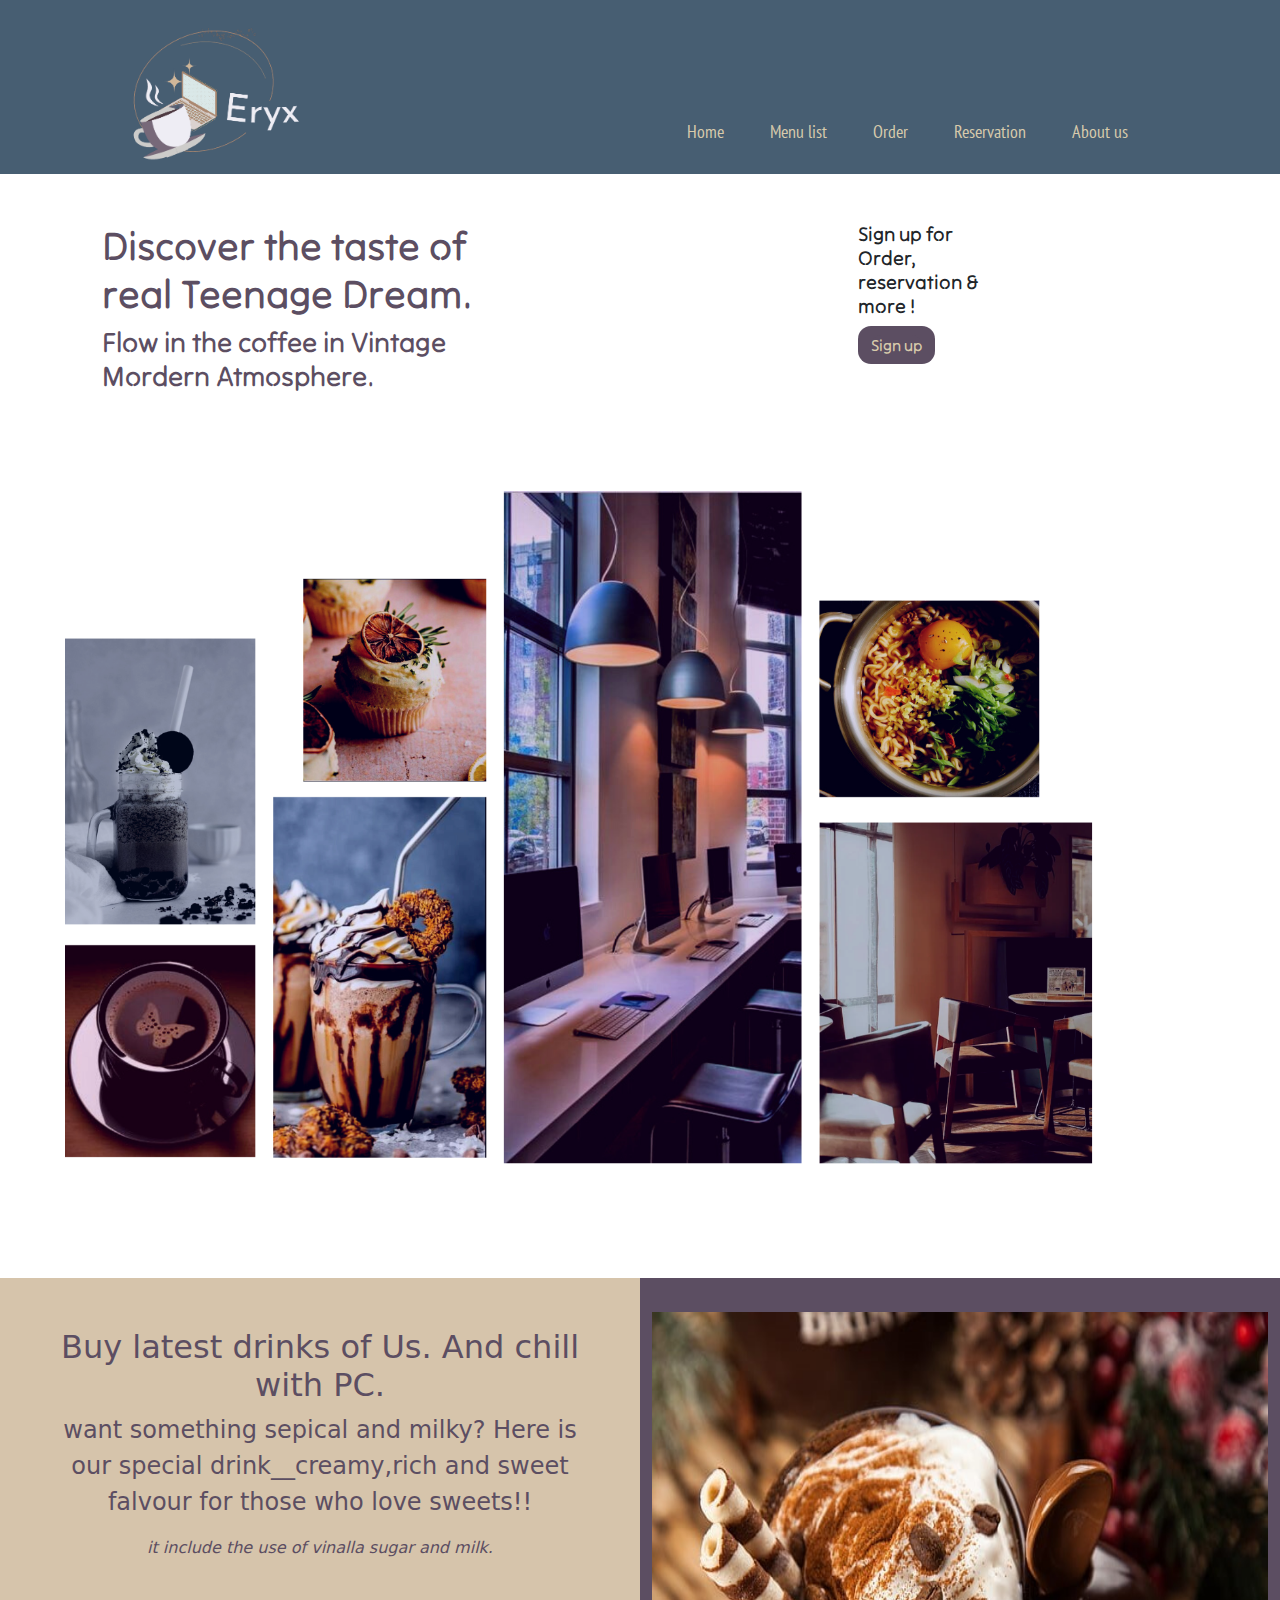
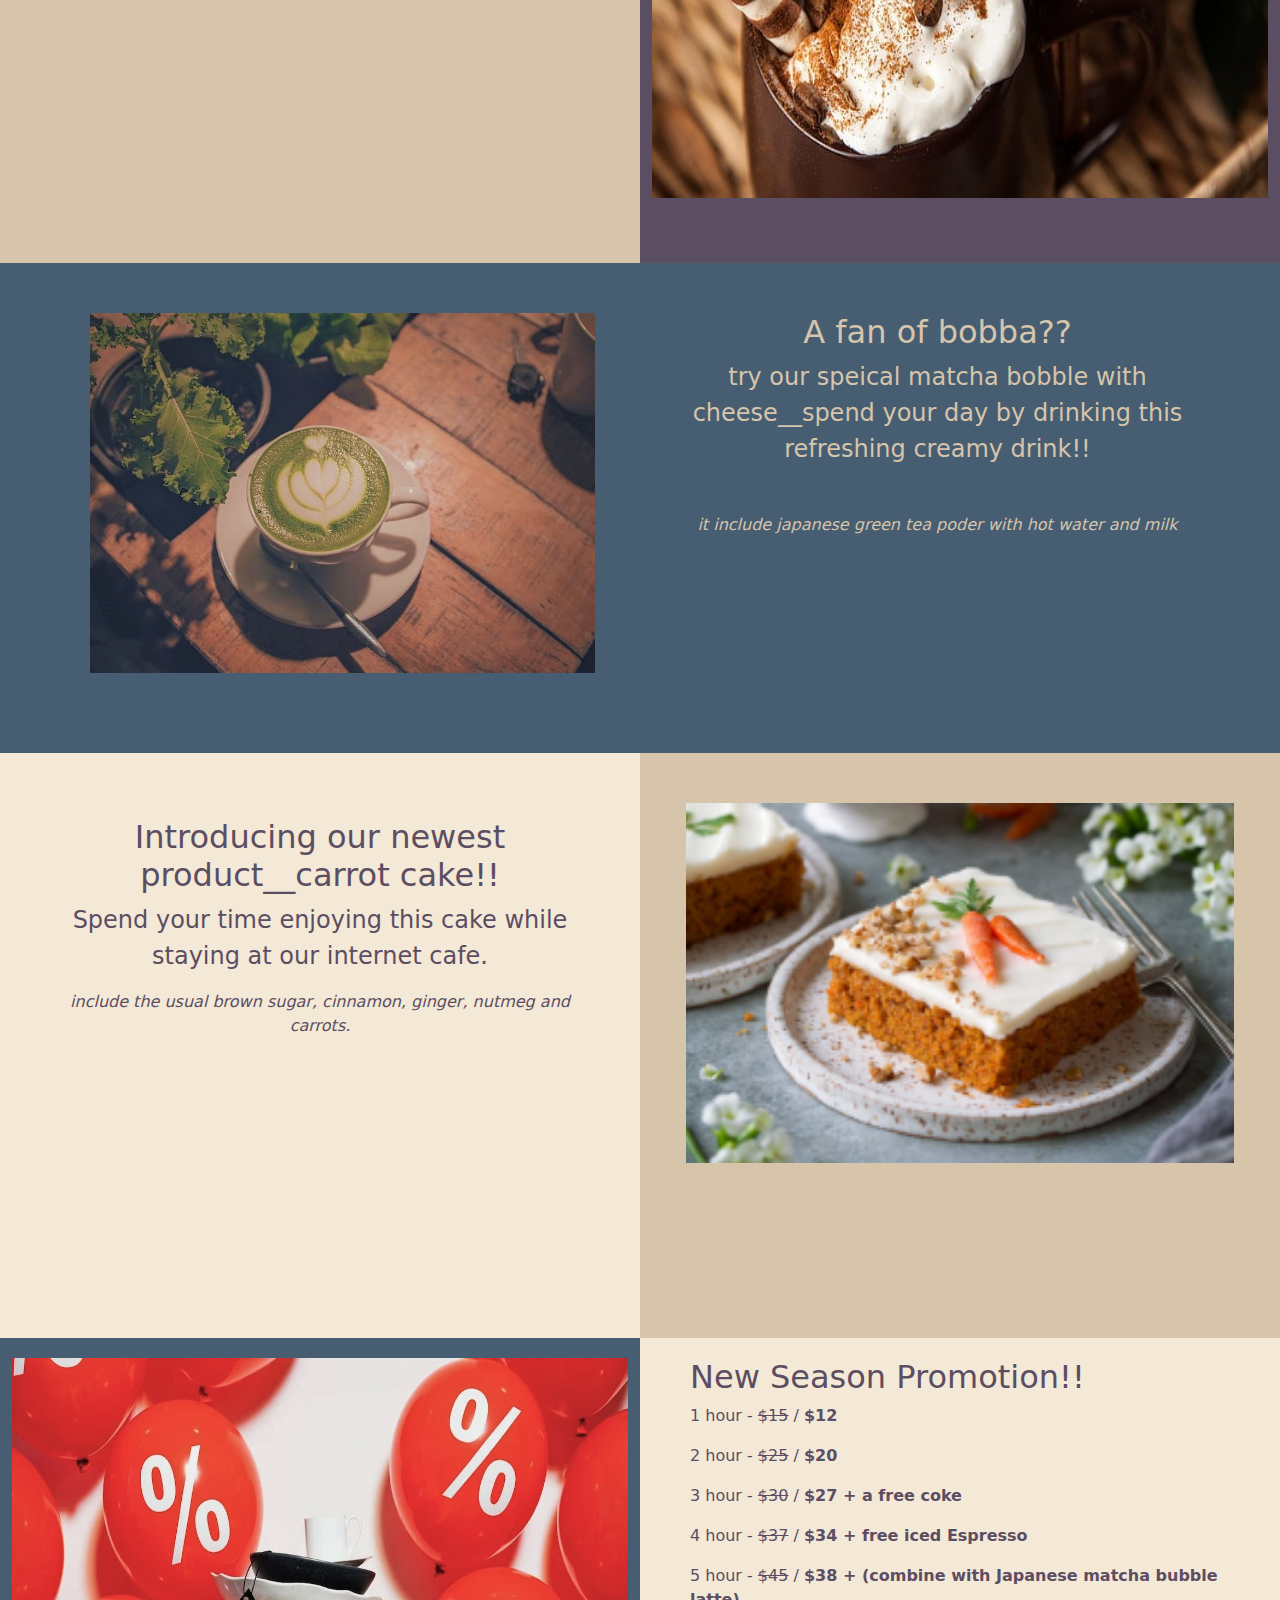
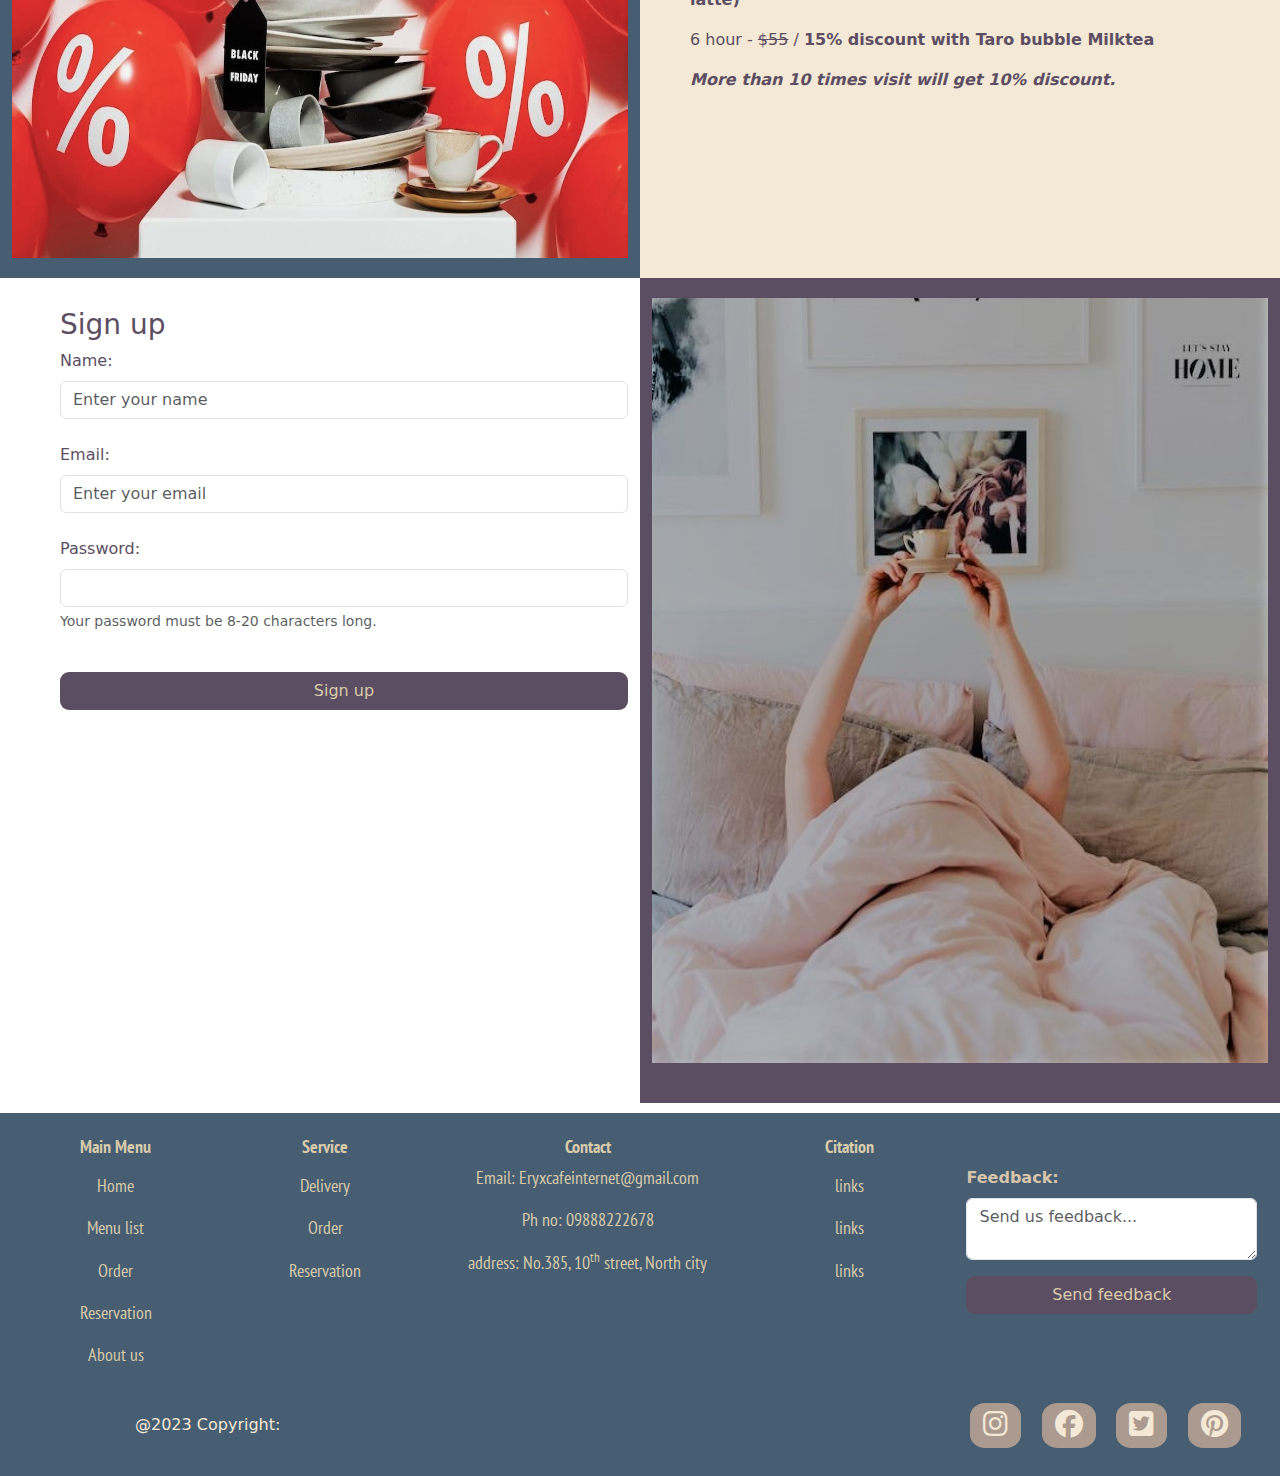
<file: eryx/index.html>
<!DOCTYPE html>
<html lang="en">
<head>
	<meta charset="utf-8">
	<meta name="viewport" content="width=device-width, initial-scale=1">
	<title>Eryx Internet cafe</title>

    
    <link rel="stylesheet" type="text/css" href="style.css">
    <link rel="icon" type="image/icon" href="img/logo.png" sizes="50">
    <!-- bootstrap links -->
	<link href="https://cdn.jsdelivr.net/npm/bootstrap@5.0.2/dist/css/bootstrap.min.css" rel="stylesheet"/>

	<script src="https://cdn.jsdelivr.net/npm/@popperjs/core@2.11.5/dist/umd/popper.min.js" integrity="sha384-Xe+8cL9oJa6tN/veChSP7q+mnSPaj5Bcu9mPX5F5xIGE0DVittaqT5lorf0EI7Vk" crossorigin="anonymous"></script>
	<script src="https://cdn.jsdelivr.net/npm/bootstrap@5.2.0/dist/js/bootstrap.min.js" integrity="sha384-ODmDIVzN+pFdexxHEHFBQH3/9/vQ9uori45z4JjnFsRydbmQbmL5t1tQ0culUzyK" crossorigin="anonymous"></script>
	<!-- bootstrap links -->

	<!-- fontawsome link -->
	<link rel="stylesheet" type="text/css" href="https://cdnjs.cloudflare.com/ajax/libs/font-awesome/6.1.2/css/all.min.css">
	<!-- fontaawsome -->




    <!-- Fonts -->
    <link rel="preconnect" href="https://fonts.googleapis.com">
    <link rel="preconnect" href="https://fonts.gstatic.com" crossorigin>
    <link href="https://fonts.googleapis.com/css2?family=PT+Sans+Narrow&display=swap" rel="stylesheet">
    
    <link rel="preconnect" href="https://fonts.googleapis.com">
    <link rel="preconnect" href="https://fonts.gstatic.com" crossorigin>
    <link href="https://fonts.googleapis.com/css2?family=Tilt+Neon&display=swap" rel="stylesheet">
    <!-- end fonts -->
</head>
<body>


    <!-- start nav -->
    <nav class="navbar navbar-expand-lg" id="nav">
      <div class="container-fluid">

        <!-- logo -->
        <a class="navbar-brand" href="index.html"><img src="img/logo.png" id="logo" alt="logo"></a>


        <!-- start toggler button -->
        <button class="navbar-toggler" type="button" data-bs-toggle="collapse" data-bs-target="#collapsediv">
            <i class="fa fa-navicon"></i>
        </button>
        <!-- end toggler button -->

        
        <div class="collapse navbar-collapse" id="collapsediv">
          <ul class="navbar-nav" id="navv">
            <li class="nav-item">
              <a class="nav-link" href="index.html">Home</a>
            </li>  
            
            
            <li class="nav-item">
                <a class="nav-link" href="pages/menu.html">Menu list</a>
            </li>


            <li class="nav-item">
              <a class="nav-link" href="pages/order.html">Order</a>
            </li>   
            <li class="nav-item">
              <a class="nav-link" href="pages/reservation.html">Reservation</a>
            </li>  
            <li class="nav-item">
              <a class="nav-link" href="pages/about.html">About us</a>
            </li>   
          </ul>
        </div>
      </div>
    </nav>
    <!-- end nav -->

     



    <!-- start first section/ banner -->
    <div class="container-fluid mt-5">
         <div class="row">
            <div class="col-lg-6 col-sm-12">
                <h1 class="intro"><strong>Discover the taste of real Teenage Dream.</strong></h1>
                <h3 class="intro">Flow in the coffee in Vintage Mordern Atmosphere.</h3>
            </div>
            <div class="col-lg-6" id="banner">
                <h5>Sign up for Order, reservation & more !</h5>
                <button type="button" class="btn" id="signup">
                    <a href="#sign-up">    Sign up    </a>
                </button>       
            </div>
         </div> 

         <img src="img/banner.png" alt="banner" id="bannerimg" />
    </div>
    <!-- end first-section -->



     <!-- service -->
     <div class="container-fluid">
        <div class="row">
            <div class="col-lg-6 col-md-6 col-sm-12" id="service">
                <h5 class="text-center fs-2">Buy latest drinks of Us. And chill with PC. </h5>
                <p class="text-center fs-4">want something sepical and milky? Here is our special drink__creamy,rich and sweet falvour for those who love sweets!! 
                </p>
                <p class="text-center fst-italic">it include the use of vinalla sugar and milk.</p>
            </div>
            <div class="col-lg-6 col-md-6 col-sm-12 text-center" id="serimg">
                <img src="img/creamy.jpg" alt="img" id="creamy">
            </div>
        </div>
        <div class="row" id="services">
            <div class="col-lg-6 col-md-12 col-sm-12">
                 <img src="img/boba.jpg" alt="boba" id="bobaimg">
            </div>
             <div class="col-lg-6 col-md-12 col-sm-12">
                <h5 class="text-center fs-2">A fan of bobba??</h5>
                <p class="text-center fs-4" id="boba"> try our speical matcha bobble with cheese__spend your day by drinking this refreshing creamy drink!!</p>
                <p class="text-center fst-italic" id="boba">it include japanese green tea poder with hot water and milk</p>
            </div>
        </div>
        <div class="row">
            <div class="col-lg-6 col-md-6 col-sm-12" id="carrot">
                <h5 class="text-center fs-2">Introducing our newest product__carrot cake!!</h5>
                <p class="text-center fs-4">Spend your time enjoying this cake while staying at our internet cafe.</p>
                <p class="text-center fst-italic">include the usual brown sugar, cinnamon, ginger, nutmeg and carrots.</p>
            </div>
            <div class="col-lg-6 col-md-6 col-sm-12" id="service">
                 <img src="img/carrot.png" alt="carrot cake" class="responsive center" id="carrotcake">
            </div>
        </div>


        <div class="row">
            <div class="col-lg-6 col-md-6 col-sm-12" id="promo">
                 <img src="img/promo.jpg" alt="promotion" class="responsive center" id="carrotcake">
            </div>
            <div class="col-lg-6 col-md-6 col-sm-12" id="promot">
                <h5 class="fs-2">New Season Promotion!!</h5>
                <p>1 hour - <del>$15</del> / <strong>$12</strong></p>
                <p>2 hour - <del>$25</del> / <strong>$20</strong></p>
                <p>3 hour - <del>$30</del> / <strong>$27 + a free coke</strong></p>
                <p>4 hour - <del>$37</del> / <strong>$34 + free iced Espresso</strong></p>
                <p>5 hour - <del>$45</del> / <strong>$38 + (combine with Japanese matcha bubble latte)</strong></p>
                <p>6 hour - <del>$55</del> / <strong>15% discount with Taro bubble Milktea</strong></p>
                <p class="fst-italic"><b>More than 10 times visit will get 10% discount.</b></p>
            </div>
        </div>
    </div>
    <!-- end service -->




    <!-- sing up -->
    <div class="container-fluid">
        <div class="row">

            <div class="col-lg-6 col-sm-12" id="form">

                <form class="form ms-5" action="" method="POST" id="sign-up">
                    <h3>Sign up</h3>
                    <div>
                        <label for="name" class="form-label">Name:</label><br/>
                        <input type="text" name="name" id="name" placeholder="Enter your name" class="form-control" rows="4"><br/>
                    </div>

                    <div>
                        <label for="email" class="form-label">Email:</label>
                        <input type="email" name="email" id="email" placeholder="Enter your email" class="form-control" rows="4"><br/>
                      </div>

                    <div>
                        <label for="inputPassword5" class="form-label">Password:</label>
                        <input type="password" id="psw" class="form-control" rows="4"/>
                        <div id="psw" class="form-text">
                        Your password must be 8-20 characters long.
                        </div>
                    </div><br>
                    <div class="mt-3 d-grid">
                        <button type="submit" id="febacsub" class="btn" onclick="alert('Thank you for Joining us!!')">Sign up</button>
                    </div>
                </form>
            </div>


            <div class="col-lg-6 col-sm-12 text-center" id="signupdiv">
                <img src="img/signup.jpeg" alt="signup" id="signupimg">
            </div>
        </div>
    </div>
    <!-- end sign up -->


      <!-- start footer -->
    <footer>
        <div class="container-fluid" id="footer">
             <div class="row">
                <div class="col-lg-2 col-md-6 col-sm-12">
                   <h5 class="text-center" id="foot"><b>Main Menu</b></h5>
                        <ul class="navbar-nav text-center">
                            <li class="nav-item">
                                <a class="nav-link" href="index.html">Home</a>
                            </li>
                            <li class="nav-item">
                                <a class="nav-link" href="pages/menu.html">Menu list</a>
                            </li>
                            <li class="nav-item">
                                <a class="nav-link" href="pages/order.html">Order</a>
                            </li>
                            <li class="nav-item">
                                <a class="nav-link" href="pages/reservation.html">Reservation</a>
                            </li>
                            <li class="nav-item">
                                <a class="nav-link" href="pages/about.html">About us</a>
                            </li>
                        </ul>
                    </div>
                <div class="col-lg-2 col-md-6 col-sm-12 mb-4">
                    <h5 class="text-center" id="foot"><b>Service</b></h5>
                    <ul class="navbar-nav text-center">
                        <li class="nav-item">
                           <a class="nav-link" href="pages/order.html">Delivery</a>
                        </li>
                        <li class="nav-item">
                           <a class="nav-link" href="pages/order.html">Order</a>
                        </li>
                        <li class="nav-item">
                           <a class="nav-link" href="pages/reservation.html">Reservation</a>
                        </li>
                    </ul>
                </div>
                <div class="col-lg-3 col-md-6 col-sm-12">
                    <h5 class="text-center" id="foot"><b>Contact</b></h5>
                    <div class="text-center" id="foot">
                        <p>Email: Eryxcafeinternet@gmail.com</p>
                        <p>Ph no: 09888222678</p>
                        <p>address: No.385, 10<sup>th</sup> street, North city</p>
                    </div>
                </div>
                <div class="col-lg-2 col-md-6 col-sm-12">
                    <h5 class="text-center" id="foot"><b>Citation</b></h5>
                    <div class="text-center">
                        <ul class="navbar-nav text-center">
                            <li class="nav-item">
                               <a class="nav-link" href="pages/citation.docx">links</a>
                            </li>
                            <li class="nav-item">
                               <a class="nav-link" href="pages/citation.docx">links</a>
                            </li>
                            <li class="nav-item">
                               <a class="nav-link" href="pages/citation.docx">links</a>
                            </li>
                        </ul>
                    </div>
                </div>
                <div class="col-lg-3 col-md-6 col-sm-12 mb-4">
                    <div class="feedback">
                        <form class="feedback">
                            <div>
                                <label><b>Feedback:</b></label>
                                <textarea class="form-control mt-2" id="message" rows="" placeholder="Send us feedback..."></textarea>
                                <div class="mt-3 d-grid">
                                    <button type="submit" id="febacsub" class="btn" onclick="alert('Thank you for your feed back!!')">Send feedback</button>
                                </div>
                            </div>   
                        </form>
                    </div>
                </div>
             </div>
             <div class="container-fluid">
                 <div class="row">
                     <div class="col-lg-6 col-md-6 col-sm-12 mt-3">
                         <p class="last">@2023 Copyright:</p>
                     </div>
                     <div class="col-lg-6 col-md-6 col-sm-12 mt-3" id="smedia">
                        <a class="btn btn-floating m-1" id="smico" href="https://www.instagram.com/"><i class="fa-brands fa-instagram"></i></a>
                
                        <a class="btn btn-floating m-1" id="smico" href="https://www.facebook.com/"><i class="fa-brands fa-facebook"></i></a>
                    
                        <a class="btn btn-floating m-1" id="smico" href="https://twitter.com/?lang=en"><i class="fa-brands fa-square-twitter"></i></a>
                     
                        <a class="btn btn-floating m-1" id="smico" href="https://www.pinterest.com/"><i class="fa-brands fa-pinterest"></i></a>
                     </div>
                </div>
             </div>
        </div>
      </footer>
    </footer>
     <!-- end footer -->
   
</body>
</html>
</file>
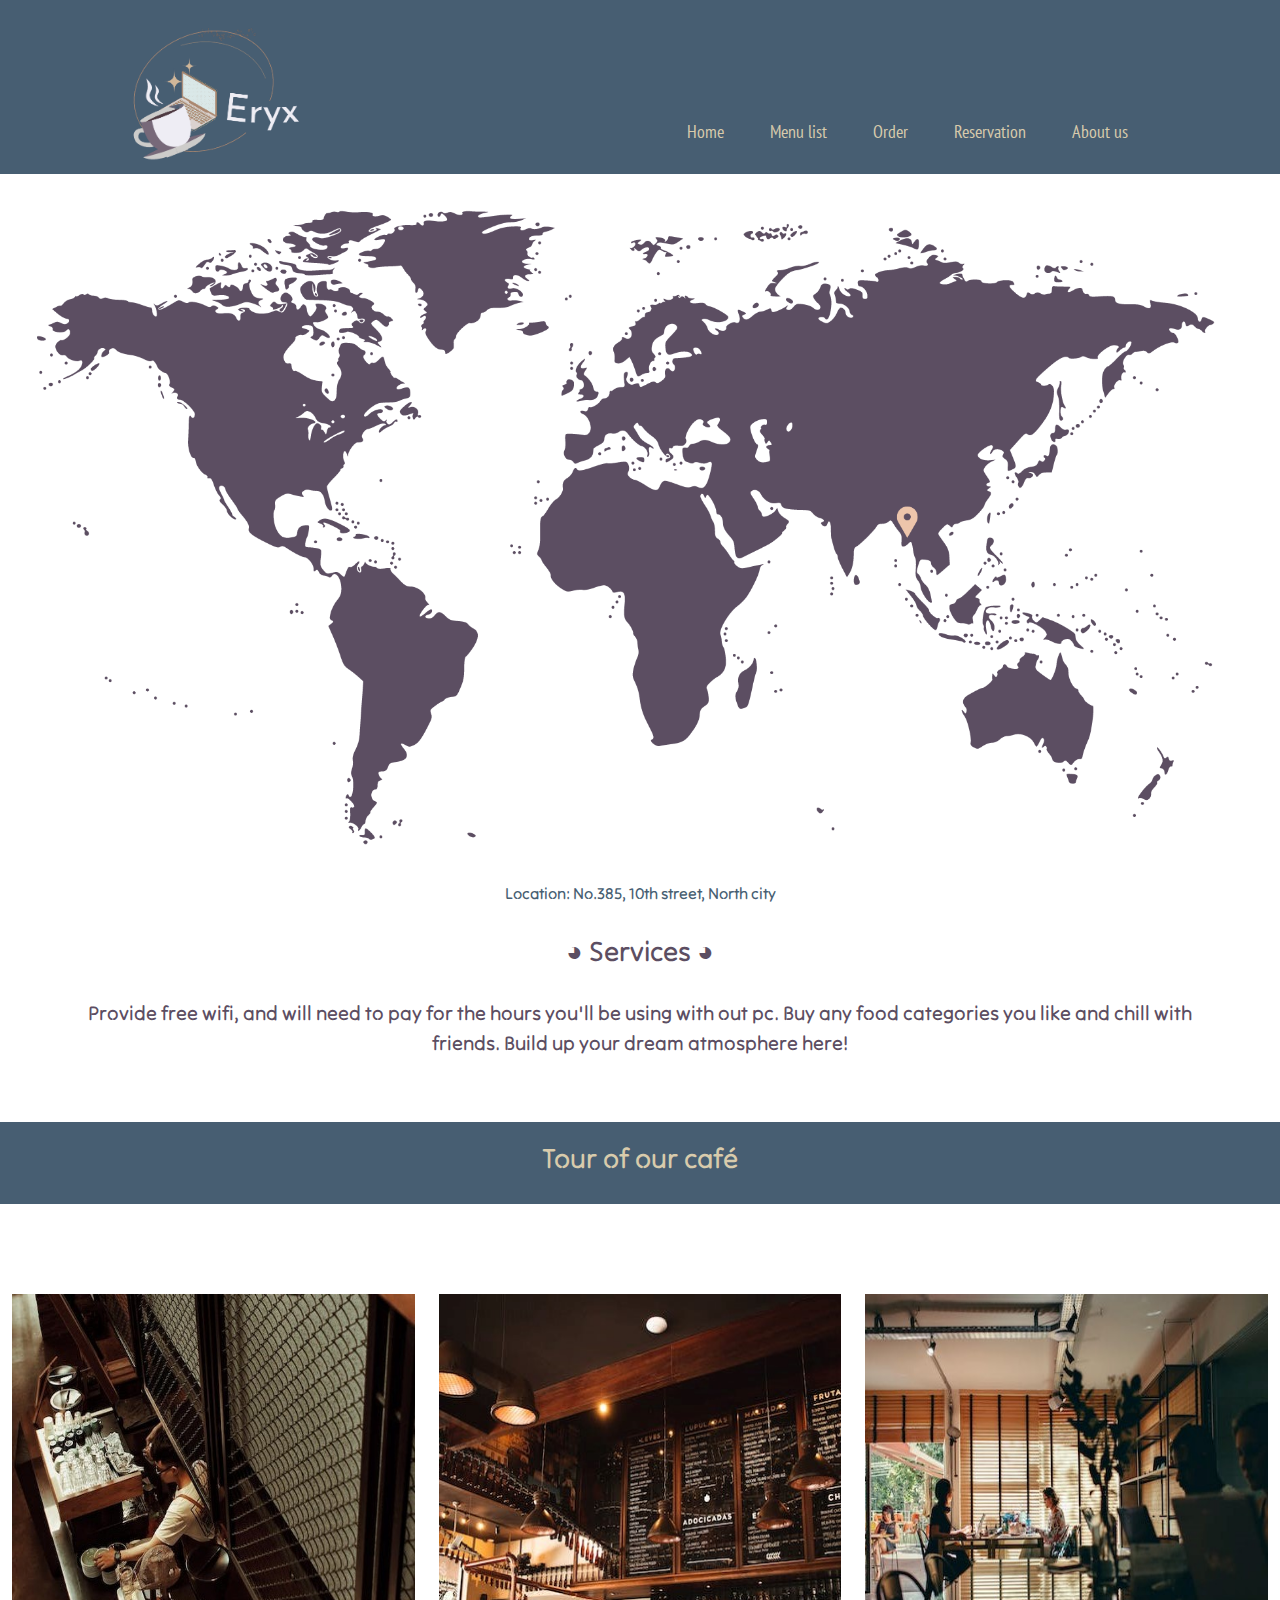
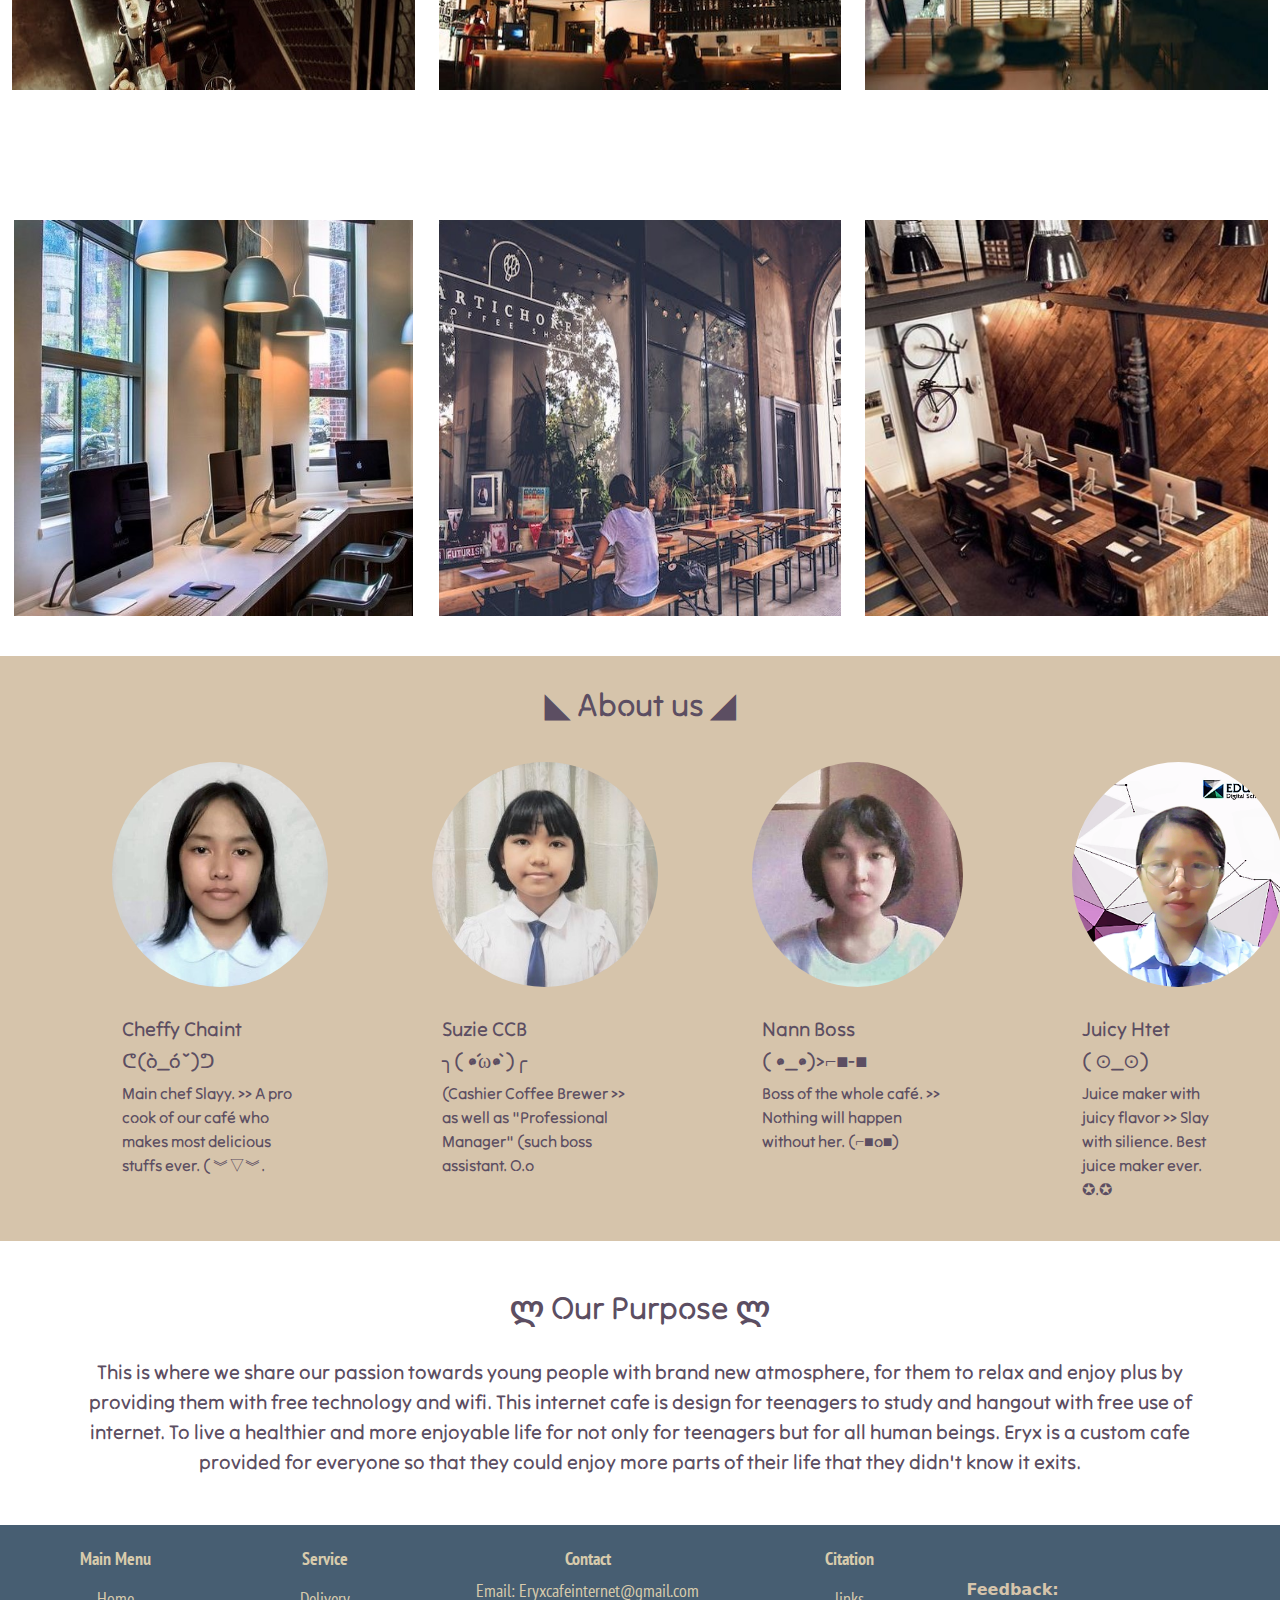
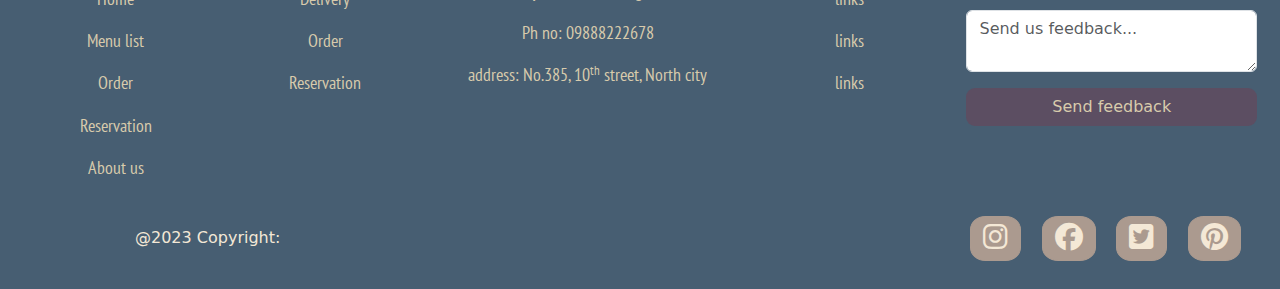
<file: eryx/pages/about.html>
<!DOCTYPE html>
<html lang="en">
<head>
	<meta charset="utf-8">
	<meta name="viewport" content="width=device-width, initial-scale=1">
	<title>About us</title>

    <link rel="stylesheet" type="text/css" href="../style.css">
    <link rel="icon" type="image/icon" href="../img/logo.png" sizes="50">
    <!-- bootstrap links -->
	<link href="https://cdn.jsdelivr.net/npm/bootstrap@5.0.2/dist/css/bootstrap.min.css" rel="stylesheet"/>

	<script src="https://cdn.jsdelivr.net/npm/@popperjs/core@2.11.5/dist/umd/popper.min.js" integrity="sha384-Xe+8cL9oJa6tN/veChSP7q+mnSPaj5Bcu9mPX5F5xIGE0DVittaqT5lorf0EI7Vk" crossorigin="anonymous"></script>
	<script src="https://cdn.jsdelivr.net/npm/bootstrap@5.2.0/dist/js/bootstrap.min.js" integrity="sha384-ODmDIVzN+pFdexxHEHFBQH3/9/vQ9uori45z4JjnFsRydbmQbmL5t1tQ0culUzyK" crossorigin="anonymous"></script>
	<!-- bootstrap links -->

	<!-- fontawsome link -->
	<link rel="stylesheet" type="text/css" href="https://cdnjs.cloudflare.com/ajax/libs/font-awesome/6.1.2/css/all.min.css">
	<!-- fontaawsome -->



    <!-- Fonts -->
    <link rel="preconnect" href="https://fonts.googleapis.com">
    <link rel="preconnect" href="https://fonts.gstatic.com" crossorigin>
    <link href="https://fonts.googleapis.com/css2?family=PT+Sans+Narrow&display=swap" rel="stylesheet">
    
    <link rel="preconnect" href="https://fonts.googleapis.com">
    <link rel="preconnect" href="https://fonts.gstatic.com" crossorigin>
    <link href="https://fonts.googleapis.com/css2?family=Tilt+Neon&display=swap" rel="stylesheet">
    <!-- end fonts -->

    
</head>
<body>
      <!-- start nav -->
    <nav class="navbar navbar-expand-lg" id="nav">
        <div class="container-fluid">
  
          <!-- logo -->
          <a class="navbar-brand" href="index.html"><img src="../img/logo.png" id="logo" alt="logo"></a>
  
  
          <!-- start toggler button -->
          <button class="navbar-toggler" type="button" data-bs-toggle="collapse" data-bs-target="#collapsediv">
              <i class="fa fa-navicon"></i>
          </button>
          <!-- end toggler button -->
  
          
          <div class="collapse navbar-collapse" id="collapsediv">
            <ul class="navbar-nav" id="navv">
              <li class="nav-item">
                <a class="nav-link" href="../index.html">Home</a>
              </li>  
              
              
             <li class="nav-item">
                <a class="nav-link" href="menu.html">Menu list</a>
            </li>
  
  
              <li class="nav-item">
                <a class="nav-link" href="order.html">Order</a>
              </li>   
              <li class="nav-item">
                <a class="nav-link" href="reservation.html">Reservation</a>
              </li>  
              <li class="nav-item">
                <a class="nav-link" href="about.html">About us</a>
              </li>   
            </ul>
          </div>
        </div>
      </nav>
      <!-- end nav -->




        <!-- start abt section -->
        <!-- services -->
        <div class="container-fluid" >
            <div class="col-lg-12 col-md-12 col-sm-12" id="map">
                <img src="../img/map.png" alt="location" id="mapp" class="img-fluid"/>
            </div>
            <div>
                <p class="text-center" id="mapp">Location: No.385, 10th street, North city</p>
            </div>
            <div>
                <h3 class="text-center" id="purpose">◕ Services ◕</h3>
                <p class="text-center fs-5 me-5 ms-5" id="purpose">Provide free wifi, and will need to pay for the hours you'll be using with out pc. Buy any food categories you like and chill with friends. Build up your dream atmosphere here!</p>
            </div>
        </div><br><br>
        <!-- end services -->



        <!-- interior tour -->
        <div class="inth container-fluid">
            <div>
                <h3 class="inth text-center">Tour of our café</h3>
            </div>
        </div>
        <div class="intt container-fluid">
            <div class="intt row">
                <div class="col-lg-4 col-md-6 col-sm-12">
                    <img src="../img/int.jpeg" alt="tour" class="intimg">
                </div>
                <div class="col-lg-4 col-md-6 col-sm-12">
                    <img src="../img/int2.jpeg" alt="tour" class="intimg">
                </div>
                <div class="col-lg-4 col-md-6 col-sm-12">
                    <img src="../img/int3.jpeg" alt="tour" class="intimg">
                </div>
                <div class="col-lg-4 col-md-6 col-sm-12">
                    <img src="../img/int5.jpg" alt="tour" class="intimg">
                </div>
                <div class="col-lg-4 col-md-6 col-sm-12">
                    <img src="../img/int4.jpeg" alt="tour" class="intimg">
                </div>
                <div class="col-lg-4 col-md-6 col-sm-12">
                    <img src="../img/int6.jpg" alt="tour" class="intimg">
                </div>
            </div>
        </div>
        <!-- int tour -->



        <!-- about -->
        <div class="container-fluid" id="about">
            <div class="row" >
                <h2 class="text-center" id="purpose"><strong>◣ About us ◢</strong></h2><br><br>
                <div class="col-lg-3 col-md-6 col-sm-12 mb-4">
                    <img src="../img/ei.jpg" alt="idk" class="picc">
                    <h5 class="text">Cheffy Chaint</h5>
                    <h5 class="text">ᕦ(ò_óˇ)ᕤ</h5>
                    <p class="text">Main chef Slayy. >> A pro cook of our café who makes most delicious stuffs ever. ( ︾▽︾.</p>
                </div>
    
                <div class="col-lg-3 col-md-6 col-sm-12 ">
                    <img src="../img/suzie.jpg" alt="" class="picc">
                    <h5 class="text">Suzie CCB</h5>
                    <h5 class="text">╮( •́ω•̀ )╭</h5>
                    <p  class="text">(Cashier Coffee Brewer >>   as well as "Professional Manager" (such boss assistant. O.o</p>
                </div>

                <div class="col-lg-3 col-md-6 col-sm-12 ">
                    <img src="../img/nana.jpg" alt="" class="picc">
                    <h5 class="text">Nann Boss</h5>
                    <h5 class="text">( •_•)>⌐■-■</h5>
                    <p  class="text">Boss of the whole café. >> Nothing will happen without her. (⌐■o■)</p>
                </div>

                <div class="col-lg-3 col-md-6 col-sm-12 mb-4">
                    <img src="../img/htet.png" alt="" class="picc">
                    <h5 class="text">Juicy Htet</h5>
                    <h5 class="text">( ⊙_⊙)</h5>
                    <p  class="text me-5">Juice maker with juicy flavor >> Slay with silience. Best juice maker ever. ✪.✪</p>
                </div> 
            </div>
        </div>
        <!-- about -->




        <!-- purpose -->
        <div class="container-fluid">
            <div class="mt-5">
                <h2 class="text-center" id="purpose"><strong>ლ Our Purpose ლ</strong></h2>
                <p class="text-center fs-5 ms-5 me-5 mb-5" id="purpose">This is where we share our passion towards young people with brand new atmosphere, for them to relax and enjoy plus by providing them with free technology and wifi. This internet cafe is design for teenagers to study and hangout with free use of internet. To live a healthier and more enjoyable life for not only for teenagers but for all human beings. Eryx is a custom cafe provided for everyone so that they could enjoy more parts of their life that they didn't know it exits.  </p>
            </div>
        </div>
        <!-- purpose -->
        <!-- end abt section -->






       <!-- start footer -->
      <footer>
        <div class="container-fluid" id="footer">
             <div class="row">
                <div class="col-lg-2 col-md-6 col-sm-12">
                   <h5 class="text-center" id="foot"><b>Main Menu</b></h5>
                        <ul class="navbar-nav text-center">
                            <li class="nav-item">
                                <a class="nav-link" href="../index.html">Home</a>
                            </li>
                            <li class="nav-item">
                                <a class="nav-link" href="menu.html">Menu list</a>
                            </li>
                            <li class="nav-item">
                                <a class="nav-link" href="order.html">Order</a>
                            </li>
                            <li class="nav-item">
                                <a class="nav-link" href="reservation.html">Reservation</a>
                            </li>
                            <li class="nav-item">
                                <a class="nav-link" href="about.html">About us</a>
                            </li>
                        </ul>
                    </div>
                <div class="col-lg-2 col-md-6 col-sm-12 mb-4">
                    <h5 class="text-center" id="foot"><b>Service</b></h5>
                    <ul class="navbar-nav text-center">
                        <li class="nav-item">
                           <a class="nav-link" href="order.html">Delivery</a>
                        </li>
                        <li class="nav-item">
                           <a class="nav-link" href="order.html">Order</a>
                        </li>
                        <li class="nav-item">
                           <a class="nav-link" href="reservation.html">Reservation</a>
                        </li>
                    </ul>
                </div>
                <div class="col-lg-3 col-md-6 col-sm-12">
                    <h5 class="text-center" id="foot"><b>Contact</b></h5>
                    <div class="text-center" id="foot">
                        <p>Email: Eryxcafeinternet@gmail.com</p>
                        <p>Ph no: 09888222678</p>
                        <p>address: No.385, 10<sup>th</sup> street, North city</p>
                    </div>
                </div>
                <div class="col-lg-2 col-md-6 col-sm-12">
                    <h5 class="text-center" id="foot"><b>Citation</b></h5>
                    <div class="text-center">
                        <ul class="navbar-nav text-center">
                            <li class="nav-item">
                               <a class="nav-link" href="citation.docx">links</a>
                            </li>
                            <li class="nav-item">
                               <a class="nav-link" href="citation.docx">links</a>
                            </li>
                            <li class="nav-item">
                               <a class="nav-link" href="citation.docx">links</a>
                            </li>
                        </ul>
                    </div>
                </div>
                <div class="col-lg-3 col-md-6 col-sm-12 mb-4">
                    <div class="feedback">
                        <form class="feedback">
                            <div>
                                <label><b>Feedback:</b></label>
                                <textarea class="form-control mt-2" id="message" rows="" placeholder="Send us feedback..."></textarea>
                                <div class="mt-3 d-grid">
                                    <button type="submit" id="febacsub" class="btn" onclick="alert('Thank you for your feed back!!')">Send feedback</button>
                                </div>
                            </div>   
                        </form>
                    </div>
                </div>
             </div>
             <div class="container-fluid">
                 <div class="row">
                     <div class="col-lg-6 col-md-6 col-sm-12 mt-3">
                         <p class="last">@2023 Copyright:</p>
                     </div>
                     <div class="col-lg-6 col-md-6 col-sm-12 mt-3" id="smedia">
                        <a class="btn btn-floating m-1" id="smico" href="https://www.instagram.com/"><i class="fa-brands fa-instagram"></i></a>
                
                        <a class="btn btn-floating m-1" id="smico" href="https://www.facebook.com/"><i class="fa-brands fa-facebook"></i></a>
                    
                        <a class="btn btn-floating m-1" id="smico" href="https://twitter.com/?lang=en"><i class="fa-brands fa-square-twitter"></i></a>
                     
                        <a class="btn btn-floating m-1" id="smico" href="https://www.pinterest.com/"><i class="fa-brands fa-pinterest"></i></a>
                     </div>
                </div>
             </div>
        </div>
      </footer>
     <!-- end footer -->
   
</body>
</html>
</file>
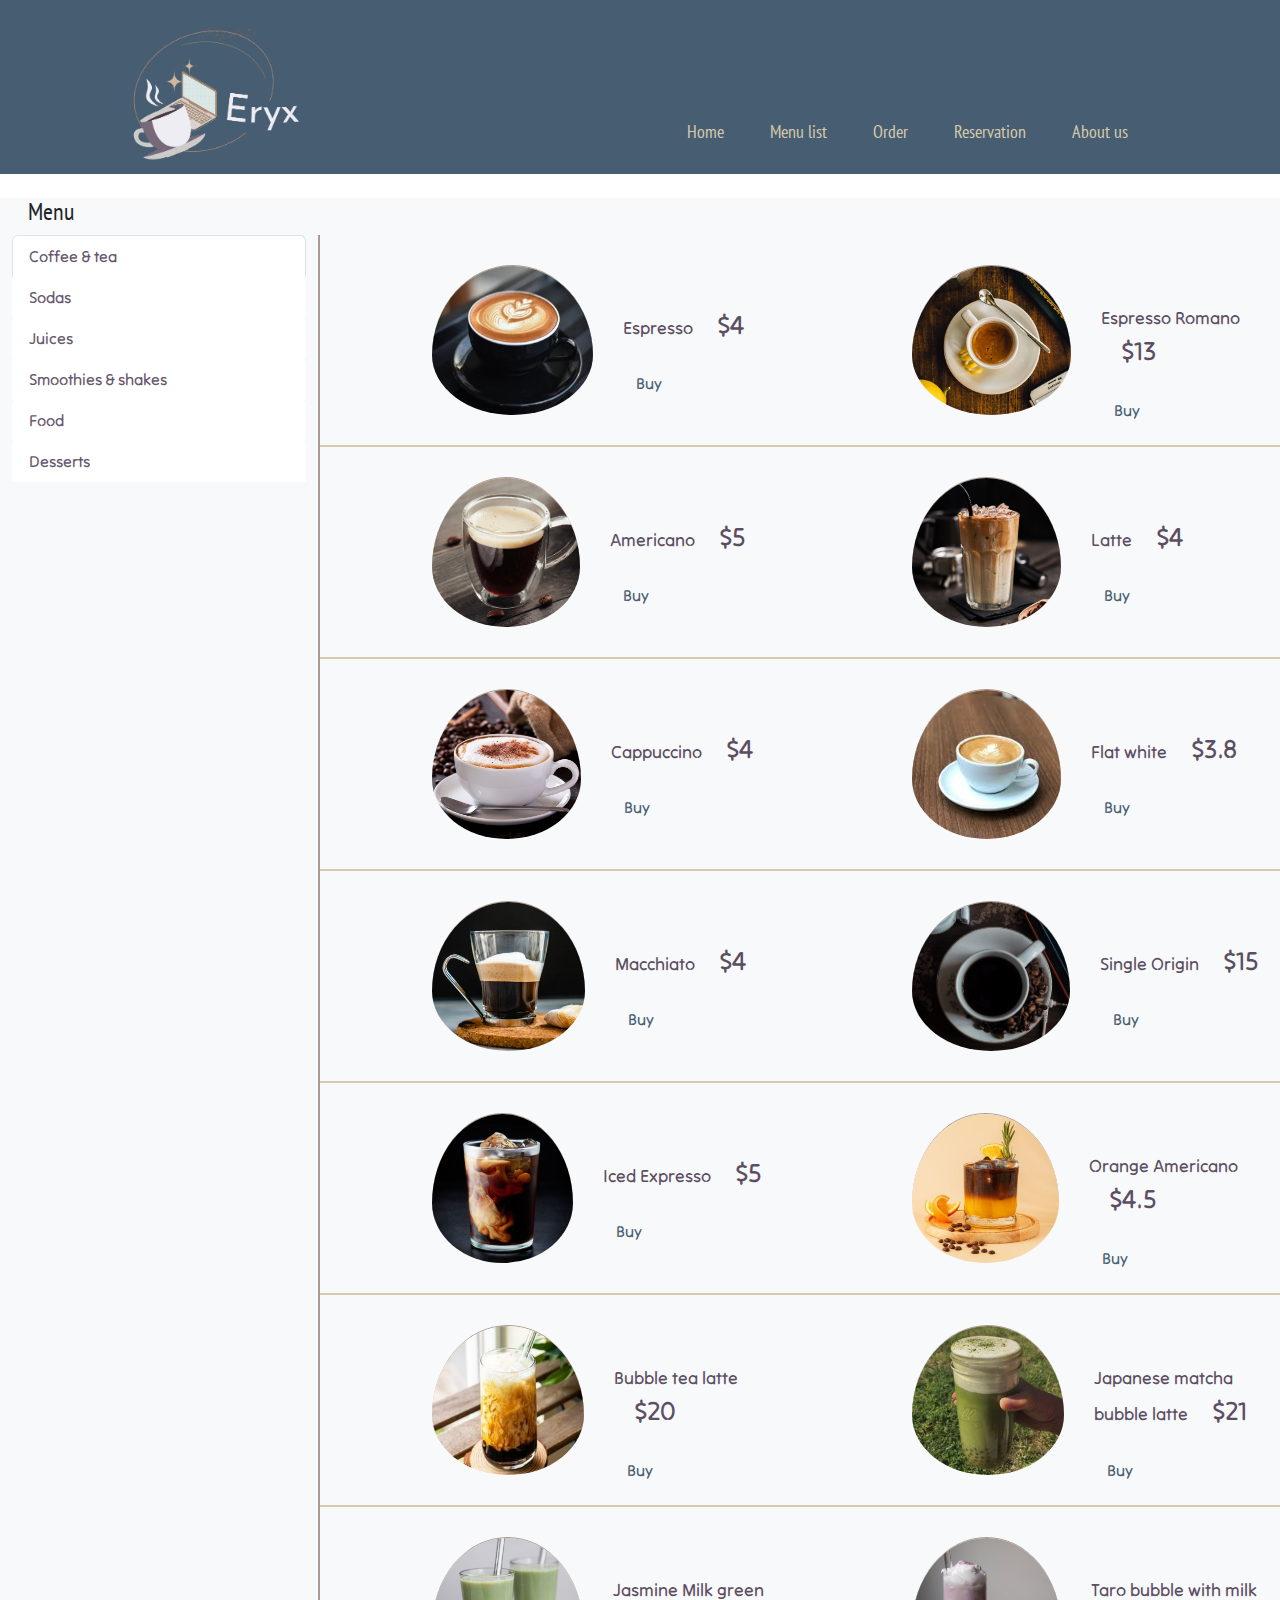
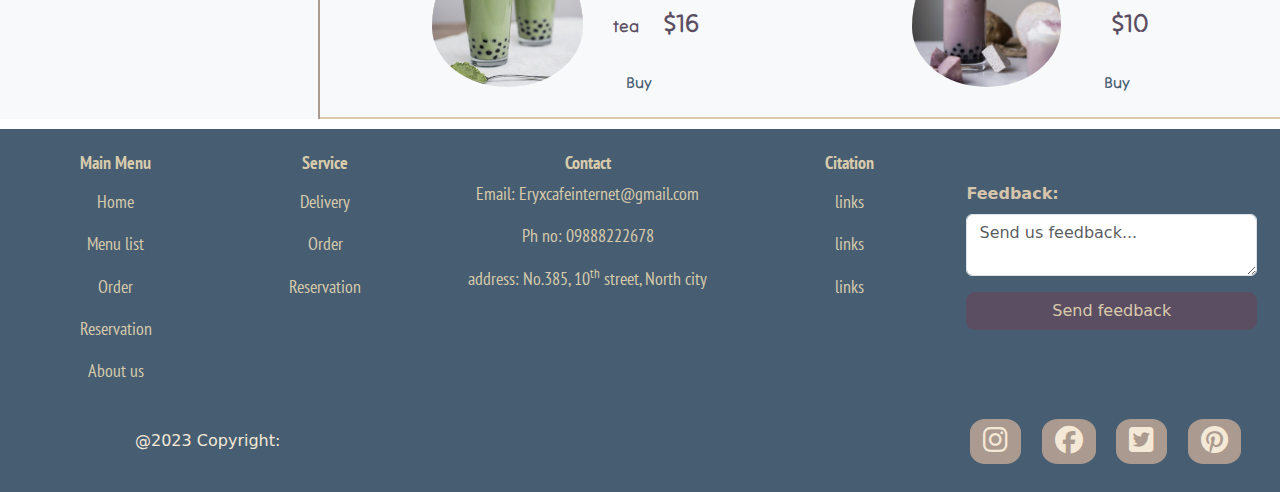
<file: eryx/pages/menu.html>
<!DOCTYPE html>
<html lang="en">
<head>
	<meta charset="utf-8">
	<meta name="viewport" content="width=device-width, initial-scale=1">
	<title>Menu</title>

    <link rel="stylesheet" type="text/css" href="../style.css">
    <link rel="icon" type="image/icon" href="../img/logo.png" sizes="50">
    <!-- bootstrap links -->
	<link href="https://cdn.jsdelivr.net/npm/bootstrap@5.0.2/dist/css/bootstrap.min.css" rel="stylesheet"/>

	<script src="https://cdn.jsdelivr.net/npm/@popperjs/core@2.11.5/dist/umd/popper.min.js" integrity="sha384-Xe+8cL9oJa6tN/veChSP7q+mnSPaj5Bcu9mPX5F5xIGE0DVittaqT5lorf0EI7Vk" crossorigin="anonymous"></script>
	<script src="https://cdn.jsdelivr.net/npm/bootstrap@5.2.0/dist/js/bootstrap.min.js" integrity="sha384-ODmDIVzN+pFdexxHEHFBQH3/9/vQ9uori45z4JjnFsRydbmQbmL5t1tQ0culUzyK" crossorigin="anonymous"></script>
	<!-- bootstrap links -->

	<!-- fontawsome link -->
	<link rel="stylesheet" type="text/css" href="https://cdnjs.cloudflare.com/ajax/libs/font-awesome/6.1.2/css/all.min.css">
	<!-- fontaawsome -->



    <!-- Fonts -->
    <link rel="preconnect" href="https://fonts.googleapis.com">
    <link rel="preconnect" href="https://fonts.gstatic.com" crossorigin>
    <link href="https://fonts.googleapis.com/css2?family=PT+Sans+Narrow&display=swap" rel="stylesheet">
    
    <link rel="preconnect" href="https://fonts.googleapis.com">
    <link rel="preconnect" href="https://fonts.gstatic.com" crossorigin>
    <link href="https://fonts.googleapis.com/css2?family=Tilt+Neon&display=swap" rel="stylesheet">
    <!-- end fonts -->

    
</head>
<body>
     <!-- start nav -->
    <nav class="navbar navbar-expand-lg" id="nav">
      <div class="container-fluid">

        <!-- logo -->
        <a class="navbar-brand" href="index.html"><img src="../img/logo.png" id="logo" alt="logo"></a>


        <!-- start toggler button -->
        <button class="navbar-toggler" type="button" data-bs-toggle="collapse" data-bs-target="#collapsediv">
            <i class="fa fa-navicon"></i>
        </button>
        <!-- end toggler button -->

        
        <div class="collapse navbar-collapse" id="collapsediv">
          <ul class="navbar-nav" id="navv">
            <li class="nav-item">
              <a class="nav-link" href="../index.html">Home</a>
            </li>  
            
            
            <li class="nav-item">
                <a class="nav-link" href="menu.html">Menu list</a>
            </li>


            <li class="nav-item">
              <a class="nav-link" href="order.html">Order</a>
            </li>   
            <li class="nav-item">
              <a class="nav-link" href="reservation.html">Reservation</a>
            </li>  
            <li class="nav-item">
              <a class="nav-link" href="about.html">About us</a>
            </li>   
          </ul>
        </div>
      </div>
    </nav>
    <!-- end nav -->



      <!-- start aside -->
    <div class="container-fluid mt-4 bg-light">
        <div class="row">
            <h4 class="ms-3 text-dark" id="menu">Menu</h4>
            <div id="pill" class="col-lg-3 col-md-3 col-sm-12">
                <ul class="nav nav-tabs nav-fills flex-column">
                    <li class="nav-item">
                        <a href="#coftea" class="nav-link active" data-bs-toggle="tab">Coffee & tea</a>
                    </li>        
            
                    <li class="nav-item">
                        <a href="#soda" class="nav-link" data-bs-toggle="tab">Sodas</a>
                    </li>
            
                    <li class="nav-item">
                        <a href="#ju" class="nav-link" data-bs-toggle="tab">Juices</a>
                    </li>   

                    <li class="nav-item">
                        <a href="#shake" class="nav-link" data-bs-toggle="tab">Smoothies & shakes</a>
                    </li>          

                    <li class="nav-item">
                        <a class="nav-link" href="menu.html#food" data-bs-toggle="tab">Food</a>
                    </li>
                    <li class="nav-item">
                        <a class="nav-link" href="menu.html#des" data-bs-toggle="tab">Desserts</a>
                    </li>
               </ul>
            </div>
            <!-- end tabs -->


            <!-- start items -->
            <div class="col-lg-9 col-md-8 col-sm-12">
                <div class="tab-content">

                    <!-- coffee n tea -->
                    <div class="tab-pane active" id="coftea">
                        <div class="row">
                            <div class="menudiv col-lg-6 col-md-12 col-sm-12 d-flex">
                                <img src="../img/cof1.jpg" class="menu-it" alt="Coffee">
                                <p class="txtt">Espresso <b>$4</b>
                                    <a class="nav-link" href="order.html" id="buy"><button class="btn" id="buyy">Buy</button></a></p></p>
                                
                            </div>

                            <div class="menudiv col-lg-6 col-md-12 col-sm-12 d-flex">
                                <img src="../img/cof2.jpg" class="menu-it" alt="Coffee">
                                <p class="txtt">Espresso Romano <b>$13</b>
                                <a class="nav-link" href="order.html" id="buy"><button class="btn" id="buyy">Buy</button></a></p>
                            </div>

                            <div class="menudiv col-lg-6 col-md-12 col-sm-12 d-flex">
                                <img src="../img/cof3.png" class="menu-it" alt="Coffee">
                                <p class="txtt">Americano <b>$5</b>
                                <a class="nav-link" href="order.html" id="buy"><button class="btn" id="buyy">Buy</button></a></p>
                            </div>

                            <div class="menudiv col-lg-6 col-md-12 col-sm-12 d-flex">
                                <img src="../img/cof4.jpg" class="menu-it" alt="Coffee">
                                <p class="txtt">Latte <b>$4</b>
                                <a class="nav-link" href="order.html" id="buy"><button class="btn" id="buyy">Buy</button></a></p>
                            </div>

                            <div class="menudiv col-lg-6 col-md-12 col-sm-12 d-flex">
                                <img src="../img/cof5.jpg" class="menu-it" alt="Coffee">
                                <p class="txtt">Cappuccino <b>$4</b>
                                <a class="nav-link" href="order.html" id="buy"><button class="btn" id="buyy">Buy</button></a></p>
                            </div>

                            <div class="menudiv col-lg-6 col-md-12 col-sm-12 d-flex">
                                <img src="../img/cof6.jfif" class="menu-it" alt="Coffee">
                                <p class="txtt">Flat white <b>$3.8</b>
                                <a class="nav-link" href="order.html" id="buy"><button class="btn" id="buyy">Buy</button></a></p>
                            </div>

                            <div class="menudiv col-lg-6 col-md-12 col-sm-12 d-flex">
                                <img src="../img/cof7.jpg" class="menu-it" alt="Coffee">
                                <p class="txtt">Macchiato <b>$4</b>
                                <a class="nav-link" href="order.html" id="buy"><button class="btn" id="buyy">Buy</button></a></p>
                            </div>

                            <div class="menudiv col-lg-6 col-md-12 col-sm-12 d-flex">
                                <img src="../img/cof8.jpeg" class="menu-it" alt="Coffee">
                                <p class="txtt">Single Origin  <b>$15</b>
                                <a class="nav-link" href="order.html" id="buy"><button class="btn" id="buyy">Buy</button></a></p>
                            </div>

                            <div class="menudiv col-lg-6 col-md-12 col-sm-12 d-flex">
                                <img src="../img/cof9.jpg" class="menu-it" alt="Coffee">
                                <p class="txtt">Iced Expresso <b>$5</b>
                                <a class="nav-link" href="order.html" id="buy"><button class="btn" id="buyy">Buy</button></a></p>
                            </div>

                            <div class="menudiv col-lg-6 col-md-12 col-sm-12 d-flex">
                                <img src="../img/cof10.jpg" class="menu-it" alt="Coffee">
                                <p class="txtt">Orange Americano <b>$4.5</b>
                                <a class="nav-link" href="order.html" id="buy"><button class="btn" id="buyy">Buy</button></a></p>
                            </div>

                            <div class="menudiv col-lg-6 col-md-12 col-sm-12 d-flex">
                                <img src="../img/tea1.jpg" class="menu-it" alt="tea">
                                <p class="txtt">Bubble tea latte <b>$20</b>
                                <a class="nav-link" href="order.html" id="buy"><button class="btn" id="buyy">Buy</button></a></p>
                            </div>

                            <div class="menudiv col-lg-6 col-md-12 col-sm-12 d-flex">
                                <img src="../img/tea2.png" class="menu-it" alt="tea">
                                <p class="txtt">Japanese matcha bubble latte <b>$21</b>
                                <a class="nav-link" href="order.html" id="buy"><button class="btn" id="buyy">Buy</button></a></p>
                            </div>

                            <div class="menudiv col-lg-6 col-md-12 col-sm-12 d-flex">
                                <img src="../img/tea3.jpg" class="menu-it" alt="tea">
                                <p class="txtt">Jasmine Milk green tea   <b>$16</b>
                                <a class="nav-link" href="order.html" id="buy"><button class="btn" id="buyy">Buy</button></a></p>
                            </div>

                            <div class="menudiv col-lg-6 col-md-12 col-sm-12 d-flex">
                                <img src="../img/tea4.jpg" class="menu-it" alt="tea">
                                <p class="txtt">Taro bubble with milk <b>$10</b>
                                <a class="nav-link" href="order.html" id="buy"><button class="btn" id="buyy">Buy</button></a></p>
                            </div>
                        </div>
                    </div>
                    <!-- end coffee n tea -->




                    <!-- soda -->
                    <div class="tab-pane" id="soda">
                        <div class="row">
                            <div class="menudiv col-lg-6 col-md-12 col-sm-12 d-flex">
                                <img src="../img/soda1.jpg" class="menu-it" alt="soda">
                                <p class="txtt">Coca Cola <b>$1.5</b>
                                <a class="nav-link" href="order.html" id="buy"><button class="btn" id="buyy">Buy</button></a></p>
                            </div>

                            <div class="menudiv col-lg-6 col-md-12 col-sm-12 d-flex">
                                <img src="../img/soda2.jpg" class="menu-it" alt="soda">
                                <p class="txtt">Sprite <b>$2</b>
                                <a class="nav-link" href="order.html" id="buy"><button class="btn" id="buyy">Buy</button></a></p>
                            </div>

                            <div class="menudiv col-lg-6 col-md-12 col-sm-12 d-flex">
                                <img src="../img/soda3.jpg" class="menu-it" alt="soda">
                                <p class="txtt">Pepsi <b>$2</b>
                                <a class="nav-link" href="order.html" id="buy"><button class="btn" id="buyy">Buy</button></a></p>
                            </div>

                            <div class="menudiv col-lg-6 col-md-12 col-sm-12 d-flex">
                                <img src="../img/soda4.jfif" class="menu-it" alt="soda">
                                <p class="txtt">Dr.Pepper <b>$3.5</b>
                                    <a class="nav-link" href="order.html" id="buy"><button class="btn" id="buyy">Buy</button></a></p>
                            </div>

                            <div class="menudiv col-lg-6 col-md-12 col-sm-12 d-flex">
                                <img src="../img/soda5.jpg" class="menu-it" alt="soda">
                                <p class="txtt">Fanta <b>$1</b>.5 <b>$5</b>
                                    <a class="nav-link" href="order.html" id="buy"><button class="btn" id="buyy">Buy</button></a></p>
                            </div>

                            <div class="menudiv col-lg-6 col-md-12 col-sm-12 d-flex">
                                <img src="../img/soda6.jpg" class="menu-it" alt="soda">
                                <p class="txtt">7-up <b>$3</b><a class="nav-link" href="order.html" id="buy"><button class="btn" id="buyy">Buy</button></a></p>
                            </div>

                            <div class="menudiv col-lg-6 col-md-12 col-sm-12 d-flex">
                                <img src="../img/soda7.jpg" class="menu-it" alt="soda">
                                <p class="txtt">Nescafé <b>$2.5</b>
                                    <a class="nav-link" href="order.html" id="buy"><button class="btn" id="buyy">Buy</button></a></p>
                            </div>

                            <div class="menudiv col-lg-6 col-md-12 col-sm-12 d-flex">
                                <img src="../img/soda8.png" class="menu-it" alt="soda">
                                <p class="txtt">Red bull <b>$3</b>
                                    <a class="nav-link" href="order.html" id="buy"><button class="btn" id="buyy">Buy</button></a></p>
                            </div>
                        </div>
                    </div>
                    <!-- end soda -->



                    <!-- juice -->
                    <div class="tab-pane" id="ju">
                        <div class="row">
                            <div class="menudiv col-lg-6 col-md-12 col-sm-12 d-flex">
                                <img src="../img/ju1.jpg" class="menu-it" alt="juice">
                                <p class="txtt">Apple juice <b>$5</b>
                                <a class="nav-link" href="order.html" id="buy"><button class="btn" id="buyy">Buy</button></a></p>
                            </div>

                            <div class="menudiv col-lg-6 col-md-12 col-sm-12 d-flex">
                                <img src="../img/ju2.jpg" class="menu-it" alt="juice">
                                <p class="txtt">Grape juice <b>$4</b>
                                <a class="nav-link" href="order.html" id="buy"><button class="btn" id="buyy">Buy</button></a></p>
                            </div>

                            <div class="menudiv col-lg-6 col-md-12 col-sm-12 d-flex">
                                <img src="../img/ju3.jpg" class="menu-it" alt="juice">
                                <p class="txtt">Orange juice <b>$4</b>
                                <a class="nav-link" href="order.html" id="buy"><button class="btn" id="buyy">Buy</button></a></p>
                            </div>

                            <div class="menudiv col-lg-6 col-md-12 col-sm-12 d-flex">
                                <img src="../img/ju4.jpg" class="menu-it" alt="juice">
                                <p class="txtt">Lemonade <b>$3.5</b>
                                <a class="nav-link" href="order.html" id="buy"><button class="btn" id="buyy">Buy</button></a></p>
                            </div>

                            <div class="menudiv col-lg-6 col-md-12 col-sm-12 d-flex">
                                <img src="../img/ju5.jpg" class="menu-it" alt="juice">
                                <p class="txtt">Blue berry juice <b>$5</b>
                                <a class="nav-link" href="order.html" id="buy"><button class="btn" id="buyy">Buy</button></a></p>
                            </div>

                            <div class="menudiv col-lg-6 col-md-12 col-sm-12 d-flex">
                                <img src="../img/ju6.jpg" class="menu-it" alt="juice">
                                <p class="txtt">Mango juice <b>$4</b>
                                <a class="nav-link" href="order.html" id="buy"><button class="btn" id="buyy">Buy</button></a></p>
                            </div>

                            <div class="menudiv col-lg-6 col-md-12 col-sm-12 d-flex">
                                <img src="../img/ju7.jpg" class="menu-it" alt="juice">
                                <p class="txtt">Pineapple juice <b>$4</b>
                                <a class="nav-link" href="order.html" id="buy"><button class="btn" id="buyy">Buy</button></a></p>
                            </div>

                            <div class="menudiv col-lg-6 col-md-12 col-sm-12 d-flex">
                                <img src="../img/ju8.jpg" class="menu-it" alt="juice">
                                <p class="txtt">Strawberry juice <b>$3</b>
                                <a class="nav-link" href="order.html" id="buy"><button class="btn" id="buyy">Buy</button></a></p>
                            </div>

                            <div class="menudiv col-lg-6 col-md-12 col-sm-12 d-flex">
                                <img src="../img/ju9.jpg" class="menu-it" alt="juice">
                                <p class="txtt">Tomato juice <b>$5</b>
                                <a class="nav-link" href="order.html" id="buy"><button class="btn" id="buyy">Buy</button></a></p>
                            </div>

                            <div class="menudiv col-lg-6 col-md-12 col-sm-12 d-flex">
                                <img src="../img/ju10.jpg" class="menu-it" alt="juice">
                                <p class="txtt">Carrot juice <b>$5</b>
                                <a class="nav-link" href="order.html" id="buy"><button class="btn" id="buyy">Buy</button></a></p>
                            </div>

                            <div class="menudiv col-lg-6 col-md-12 col-sm-12 d-flex">
                                <img src="../img/ju11.jpg" class="menu-it" alt="juice">
                                <p class="txtt">Dragon fruit juice <b>$6</b>
                                <a class="nav-link" href="order.html" id="buy"><button class="btn" id="buyy">Buy</button></a></p>
                            </div>

                            <div class="menudiv col-lg-6 col-md-12 col-sm-12 d-flex">
                                <img src="../img/ju12.jpg" class="menu-it" alt="juice">
                                <p class="txtt">Kiwi juice <b>$5</b>
                                <a class="nav-link" href="order.html" id="buy"><button class="btn" id="buyy">Buy</button></a></p>
                            </div>

                            <div class="menudiv col-lg-6 col-md-12 col-sm-12 d-flex">
                                <img src="../img/ju13.jpg" class="menu-it" alt="juice">
                                <p class="txtt">Passion juice <b>$4</b>
                                <a class="nav-link" href="order.html" id="buy"><button class="btn" id="buyy">Buy</button></a></p>
                            </div>
                        </div>
                    </div>
                    <!-- end juice -->




                    <!-- smoothies n shakes -->
                    <div class="tab-pane" id="shake">
                        <div class="row">
                            <div class="menudiv col-lg-6 col-md-12 col-sm-12 d-flex">
                                <img src="../img/shk1.jpg" class="menu-it" alt="">
                                <p class="txtt">Strawberry milkshake<b>$4</b>
                                <a class="nav-link" href="order.html" id="buy"><button class="btn" id="buyy">Buy</button></a></p>
                            </div>

                            <div class="menudiv col-lg-6 col-md-12 col-sm-12 d-flex">
                                <img src="../img/shk2.jpg" class="menu-it" alt="">
                                <p class="txtt">Chocolate milkshake <b>$4</b>
                                <a class="nav-link" href="order.html" id="buy"><button class="btn" id="buyy">Buy</button></a></p>
                            </div>

                            <div class="menudiv col-lg-6 col-md-12 col-sm-12 d-flex">
                                <img src="../img/shk3.jpg" class="menu-it" alt="">
                                <p class="txtt">Taro milkshake <b>$4</b> <b>$10</b>
                                <a class="nav-link" href="order.html" id="buy"><button class="btn" id="buyy">Buy</button></a></p>
                            </div>

                            <div class="menudiv col-lg-6 col-md-12 col-sm-12 d-flex">
                                <img src="../img/shk4.jpg" class="menu-it" alt="">
                                <p class="txtt">Mint milkshake<b>$5</b>
                                <a class="nav-link" href="order.html" id="buy"><button class="btn" id="buyy">Buy</button></a></p>
                            </div>

                            <div class="menudiv col-lg-6 col-md-12 col-sm-12 d-flex">
                                <img src="../img/shk5.jpg" class="menu-it" alt="">
                                <p class="txtt">Blueberry milkshake<b>$5</b>
                                <a class="nav-link" href="order.html" id="buy"><button class="btn" id="buyy">Buy</button></a></p>
                            </div>

                            <div class="menudiv col-lg-6 col-md-12 col-sm-12 d-flex">
                                <img src="../img/shk6.jpg" class="menu-it" alt="">
                                <p class="txtt">Hot Chocolate <b>$5</b>
                                <a class="nav-link" href="order.html" id="buy"><button class="btn" id="buyy">Buy</button></a></p>
                            </div>

                            <div class="menudiv col-lg-6 col-md-12 col-sm-12 d-flex">
                                <img src="../img/shk7.jpg" class="menu-it" alt="">
                                <p class="txtt">Strawberry smoothie <b>$7</b>
                                <a class="nav-link" href="order.html" id="buy"><button class="btn" id="buyy">Buy</button></a></p>
                            </div>

                            <div class="menudiv col-lg-6 col-md-12 col-sm-12 d-flex">
                                <img src="../img/shk8.jpg" class="menu-it" alt="">
                                <p class="txtt">Green smoothie bowl<b>$10</b>
                                <a class="nav-link" href="order.html" id="buy"><button class="btn" id="buyy">Buy</button></a></p>
                            </div>

                            <div class="menudiv col-lg-6 col-md-12 col-sm-12 d-flex">
                                <img src="../img/shk9.jpg" class="menu-it" alt="">
                                <p class="txtt">Cherry-Almond Smoothie<b>$8</b>
                                <a class="nav-link" href="order.html" id="buy"><button class="btn" id="buyy">Buy</button></a></p>
                            </div>

                            <div class="menudiv col-lg-6 col-md-12 col-sm-12 d-flex">
                                <img src="../img/shk10.jpg" class="menu-it" alt="">
                                <p class="txtt">Avocado smoothie <b>$5</b>
                                <a class="nav-link" href="order.html" id="buy"><button class="btn" id="buyy">Buy</button></a></p>
                            </div>
                        </div>
                    </div>
                    <!-- end smoothies n shake -->



                    <!-- food -->
                    <div class="tab-pane" id="food">
                        <div class="row">
                            <div class="menudiv col-lg-6 col-md-12 col-sm-12 d-flex">
                                <img src="../img/fd1.jpg" class="menu-it" alt="">
                                <p class="txtt">Cheese burger <b>$10</b>
                                <a class="nav-link" href="order.html" id="buy"><button class="btn" id="buyy">Buy</button></a></p>
                            </div>

                            <div class="menudiv col-lg-6 col-md-12 col-sm-12 d-flex">
                                <img src="../img/fd2.jpg" class="menu-it" alt="">
                                <p class="txtt">Hotdog <b>$4</b>
                                <a class="nav-link" href="order.html" id="buy"><button class="btn" id="buyy">Buy</button></a></p>
                            </div>

                            <div class="menudiv col-lg-6 col-md-12 col-sm-12 d-flex">
                                <img src="../img/fd3.jpg" class="menu-it" alt="">
                                <p class="txtt">Sandwich <b>$5</b> <b>$10</b>
                                <a class="nav-link" href="order.html" id="buy"><button class="btn" id="buyy">Buy</button></a></p>
                            </div>

                            <div class="menudiv col-lg-6 col-md-12 col-sm-12 d-flex">
                                <img src="../img/fd4.jpg" class="menu-it" alt="">
                                <p class="txtt">Chicken nugget <b>$5</b>
                                <a class="nav-link" href="order.html" id="buy"><button class="btn" id="buyy">Buy</button></a></p>
                            </div>

                            <div class="menudiv col-lg-6 col-md-12 col-sm-12 d-flex">
                                <img src="../img/fd5.jpg" class="menu-it" alt="">
                                <p class="txtt">Ramen <b>$12</b>
                                <a class="nav-link" href="order.html" id="buy"><button class="btn" id="buyy">Buy</button></a></p>
                            </div>

                            <div class="menudiv col-lg-6 col-md-12 col-sm-12 d-flex">
                                <img src="../img/fd6.jpg" class="menu-it" alt="">
                                <p class="txtt">Salad <b>$8</b>
                                <a class="nav-link" href="order.html" id="buy"><button class="btn" id="buyy">Buy</button></a></p>
                            </div>

                            <div class="menudiv col-lg-6 col-md-12 col-sm-12 d-flex">
                                <img src="../img/des9.jpg" class="menu-it" alt="">
                                <p class="txtt">Chips <b>$5</b>
                                <a class="nav-link" href="order.html" id="buy"><button class="btn" id="buyy">Buy</button></a></p>
                            </div>
                        </div>
                    </div>
                    <!-- end food -->




                    <!-- desserts -->
                    <div class="tab-pane" id="des">
                        <div class="row">
                            <div class="menudiv col-lg-6 col-md-12 col-sm-12 d-flex">
                                <img src="../img/des1.png" class="menu-it" alt="">
                                <p class="txtt">Strawberry cake <b>$7</b>
                                <a class="nav-link" href="order.html" id="buy"><button class="btn" id="buyy">Buy</button></a></p>
                            </div>

                            <div class="menudiv col-lg-6 col-md-12 col-sm-12 d-flex">
                                <img src="../img/des2.jpg" class="menu-it" alt="">
                                <p class="txtt">Chocolate cake <b>$7</b>
                                <a class="nav-link" href="order.html" id="buy"><button class="btn" id="buyy">Buy</button></a></p>
                            </div>

                            <div class="menudiv col-lg-6 col-md-12 col-sm-12 d-flex">
                                <img src="../img/des3.jpg" class="menu-it" alt="">
                                <p class="txtt">Blue Berry cake <b>$9</b>
                                <a class="nav-link" href="order.html" id="buy"><button class="btn" id="buyy">Buy</button></a></p>
                            </div>

                            <div class="menudiv col-lg-6 col-md-12 col-sm-12 d-flex">
                                <img src="../img/des4.jpg" class="menu-it" alt="">
                                <p class="txtt">Carrot cake <b>$10</b>
                                <a class="nav-link" href="order.html" id="buy"><button class="btn" id="buyy">Buy</button></a></p>
                            </div>

                            <div class="menudiv col-lg-6 col-md-12 col-sm-12 d-flex">
                                <img src="../img/des5.jpg" class="menu-it" alt="">
                                <p class="txtt">Rainbow cake <b>$8</b>
                                <a class="nav-link" href="order.html" id="buy"><button class="btn" id="buyy">Buy</button></a></p>
                            </div>

                            <div class="menudiv col-lg-6 col-md-12 col-sm-12 d-flex">
                                <img src="../img/des6.jpg" class="menu-it" alt="">
                                <p class="txtt">Cheese cake <b>$7</b>
                                <a class="nav-link" href="order.html" id="buy"><button class="btn" id="buyy">Buy</button></a></p>
                            </div>

                            <div class="menudiv col-lg-6 col-md-12 col-sm-12 d-flex">
                                <img src="../img/des7.jpg" class="menu-it" alt="">
                                <p class="txtt">Venilla cake <b>$6</b>
                                <a class="nav-link" href="order.html" id="buy"><button class="btn" id="buyy">Buy</button></a></p>
                            </div>

                            <div class="menudiv col-lg-6 col-md-12 col-sm-12 d-flex">
                                <img src="../img/des8.jpg" class="menu-it" alt="">
                                <p class="txtt">Brownies <b>$7</b>
                                <a class="nav-link" href="order.html" id="buy"><button class="btn" id="buyy">Buy</button></a></p>
                            </div>

                            <div class="menudiv col-lg-6 col-md-12 col-sm-12 d-flex">
                                <img src="../img/des10.jpg" class="menu-it" alt="">
                                <p class="txtt">Pudding <b>$4</b>
                                <a class="nav-link" href="order.html" id="buy"><button class="btn" id="buyy">Buy</button></a></p>
                            </div>
                        </div>
                        <!-- end desserts -->
                    </div>

                </div>
            </div>

        </div>
    </div>   







    <!-- start footer -->
    <footer>
        <div class="container-fluid" id="footer">
             <div class="row">
                <div class="col-lg-2 col-md-6 col-sm-12">
                   <h5 class="text-center" id="foot"><b>Main Menu</b></h5>
                        <ul class="navbar-nav text-center">
                            <li class="nav-item">
                                <a class="nav-link" href="../index.html">Home</a>
                            </li>
                            <li class="nav-item">
                                <a class="nav-link" href="menu.html">Menu list</a>
                            </li>
                            <li class="nav-item">
                                <a class="nav-link" href="order.html">Order</a>
                            </li>
                            <li class="nav-item">
                                <a class="nav-link" href="reservation.html">Reservation</a>
                            </li>
                            <li class="nav-item">
                                <a class="nav-link" href="about.html">About us</a>
                            </li>
                        </ul>
                    </div>
                <div class="col-lg-2 col-md-6 col-sm-12 mb-4">
                    <h5 class="text-center" id="foot"><b>Service</b></h5>
                    <ul class="navbar-nav text-center">
                        <li class="nav-item">
                           <a class="nav-link" href="order.html">Delivery</a>
                        </li>
                        <li class="nav-item">
                           <a class="nav-link" href="order.html">Order</a>
                        </li>
                        <li class="nav-item">
                           <a class="nav-link" href="reservation.html">Reservation</a>
                        </li>
                    </ul>
                </div>
                <div class="col-lg-3 col-md-6 col-sm-12">
                    <h5 class="text-center" id="foot"><b>Contact</b></h5>
                    <div class="text-center" id="foot">
                        <p>Email: Eryxcafeinternet@gmail.com</p>
                        <p>Ph no: 09888222678</p>
                        <p>address: No.385, 10<sup>th</sup> street, North city</p>
                    </div>
                </div>
                <div class="col-lg-2 col-md-6 col-sm-12">
                    <h5 class="text-center" id="foot"><b>Citation</b></h5>
                    <div class="text-center">
                        <ul class="navbar-nav text-center">
                            <li class="nav-item">
                               <a class="nav-link" href="citation.docx">links</a>
                            </li>
                            <li class="nav-item">
                               <a class="nav-link" href="citation.docx">links</a>
                            </li>
                            <li class="nav-item">
                               <a class="nav-link" href="citation.docx">links</a>
                            </li>
                        </ul>
                    </div>
                </div>
                <div class="col-lg-3 col-md-6 col-sm-12 mb-4">
                    <div class="feedback">
                        <form class="feedback">
                            <div>
                                <label><b>Feedback:</b></label>
                                <textarea class="form-control mt-2" id="message" rows="" placeholder="Send us feedback..."></textarea>
                                <div class="mt-3 d-grid">
                                    <button type="submit" id="febacsub" class="btn" onclick="alert('Thank you for your feed back!!')">Send feedback</button>
                                </div>
                            </div>   
                        </form>
                    </div>
                </div>
             </div>
             <div class="container-fluid">
                 <div class="row">
                     <div class="col-lg-6 col-md-6 col-sm-12 mt-3">
                         <p class="last">@2023 Copyright:</p>
                     </div>
                     <div class="col-lg-6 col-md-6 col-sm-12 mt-3" id="smedia">
                        <a class="btn btn-floating m-1" id="smico" href="https://www.instagram.com/"><i class="fa-brands fa-instagram"></i></a>
                
                        <a class="btn btn-floating m-1" id="smico" href="https://www.facebook.com/"><i class="fa-brands fa-facebook"></i></a>
                    
                        <a class="btn btn-floating m-1" id="smico" href="https://twitter.com/?lang=en"><i class="fa-brands fa-square-twitter"></i></a>
                     
                        <a class="btn btn-floating m-1" id="smico" href="https://www.pinterest.com/"><i class="fa-brands fa-pinterest"></i></a>
                     </div>
                </div>
             </div>
        </div>
      </footer>
     <!-- end footer -->
</body>
</html>
</file>
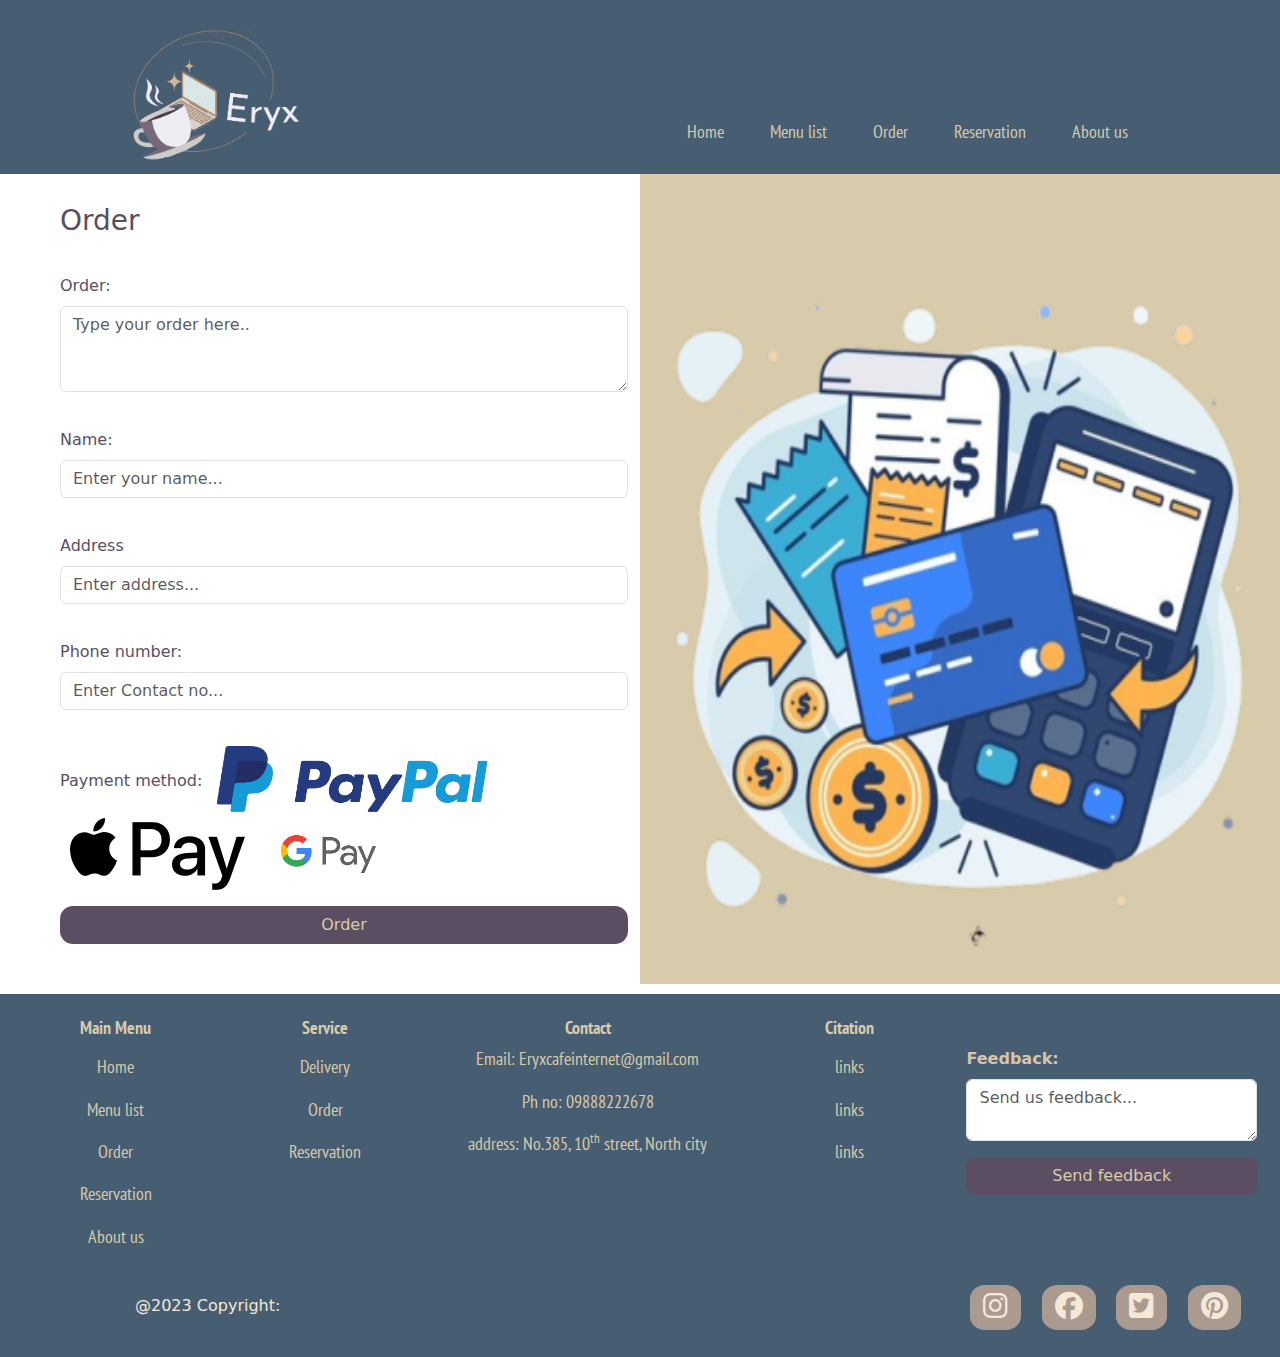
<file: eryx/pages/order.html>
<!DOCTYPE html>
<html lang="en">
<head>
	<meta charset="utf-8">
	<meta name="viewport" content="width=device-width, initial-scale=1">
	<title>Order</title>

    <link rel="stylesheet" type="text/css" href="../style.css">
    <link rel="icon" type="image/icon" href="../img/logo.png" sizes="50">
    <!-- bootstrap links -->
	<link href="https://cdn.jsdelivr.net/npm/bootstrap@5.0.2/dist/css/bootstrap.min.css" rel="stylesheet"/>

	<script src="https://cdn.jsdelivr.net/npm/@popperjs/core@2.11.5/dist/umd/popper.min.js" integrity="sha384-Xe+8cL9oJa6tN/veChSP7q+mnSPaj5Bcu9mPX5F5xIGE0DVittaqT5lorf0EI7Vk" crossorigin="anonymous"></script>
	<script src="https://cdn.jsdelivr.net/npm/bootstrap@5.2.0/dist/js/bootstrap.min.js" integrity="sha384-ODmDIVzN+pFdexxHEHFBQH3/9/vQ9uori45z4JjnFsRydbmQbmL5t1tQ0culUzyK" crossorigin="anonymous"></script>
	<!-- bootstrap links -->

	<!-- fontawsome link -->
	<link rel="stylesheet" type="text/css" href="https://cdnjs.cloudflare.com/ajax/libs/font-awesome/6.1.2/css/all.min.css">
	<!-- fontaawsome -->



    <!-- Fonts -->
    <link rel="preconnect" href="https://fonts.googleapis.com">
    <link rel="preconnect" href="https://fonts.gstatic.com" crossorigin>
    <link href="https://fonts.googleapis.com/css2?family=PT+Sans+Narrow&display=swap" rel="stylesheet">
    
    <link rel="preconnect" href="https://fonts.googleapis.com">
    <link rel="preconnect" href="https://fonts.gstatic.com" crossorigin>
    <link href="https://fonts.googleapis.com/css2?family=Tilt+Neon&display=swap" rel="stylesheet">
    <!-- end fonts -->

    
</head>
<body>
      <!-- start nav -->
    <nav class="navbar navbar-expand-lg" id="nav">
      <div class="container-fluid">

        <!-- logo -->
        <a class="navbar-brand" href="index.html"><img src="../img/logo.png" id="logo" alt="logo"></a>


        <!-- start toggler button -->
        <button class="navbar-toggler" type="button" data-bs-toggle="collapse" data-bs-target="#collapsediv">
            <i class="fa fa-navicon"></i>
        </button>
        <!-- end toggler button -->

        
        <div class="collapse navbar-collapse" id="collapsediv">
          <ul class="navbar-nav" id="navv">
            <li class="nav-item">
              <a class="nav-link" href="../index.html">Home</a>
            </li>  
            
            
            <li class="nav-item">
                <a class="nav-link" href="menu.html">Menu list</a>
            </li>


            <li class="nav-item">
              <a class="nav-link" href="order.html">Order</a>
            </li>   
            <li class="nav-item">
              <a class="nav-link" href="reservation.html">Reservation</a>
            </li>  
            <li class="nav-item">
              <a class="nav-link" href="about.html">About us</a>
            </li>   
          </ul>
        </div>
      </div>
    </nav>
    <!-- end nav -->


    
       <!-- start order -->
       <div class="container-fluid">
           <div class="row">
               <div class="col-lg-6 col-sm-12">
                    <form class="form ms-5" action="" method="POST" id="order">
                        <h3 >Order</h3>
                        <div class="mt-3" id="ord">
                           <label for="order" class="form-label">Order:</label>
                            <textarea type="text" name="order" class="form-control" id="order" rows="3" placeholder="Type your order here.."></textarea>
                        </div>

                        <div class="mt-3" id="ord">
                           <label for="name" class="form-label">Name:</label>
                           <input type="text" name="name" id="name" placeholder="Enter your name..." class="form-control" rows="4">
                        </div>

                        <div class="mt-3" id="ord">
                           <label for="address" class="form-label">Address</label>
                           <input type="address" name="address" id="add" placeholder="Enter address..." class="form-control" rows="4">
                        </div>
                        <div class="mt-3" id="ord">
                           <label for="number" class="form-label">Phone number:</label>
                           <input type="number" name="number" id="ph" placeholder="Enter Contact no..." class="form-control" rows="4">
                        </div>
                        <div class="mt-3" id="ord">
                           <label>Payment method:</b></label>
                           <img src="../img/pay1.png" alt="pal" id="pay">
  
                           <img src="../img/pay3.png" alt="apple" id="pay">
                           <img src="../img/pay.png" alt="google" id="pay">
                        </div>
                        <div class="mt-3 d-grid">
                            <button type="submit" id="signup" class="btn" onclick="alert('You have ordered successfully. Thank you for buying at our store!')">
                            Order
                            </button>
                        </div> 
                    </form>
                </div>
                <div class="paymg col-lg-6 col-sm-12">
                   <img src="../img/paypay.png" alt="pic" id="paypay">
                </div>
           </div>
       </div>
       <!-- end order -->







    <!-- start footer -->
    <footer>
        <div class="container-fluid" id="footer">
             <div class="row">
                <div class="col-lg-2 col-md-6 col-sm-12">
                   <h5 class="text-center" id="foot"><b>Main Menu</b></h5>
                        <ul class="navbar-nav text-center">
                            <li class="nav-item">
                                <a class="nav-link" href="../index.html">Home</a>
                            </li>
                            <li class="nav-item">
                                <a class="nav-link" href="menu.html">Menu list</a>
                            </li>
                            <li class="nav-item">
                                <a class="nav-link" href="order.html">Order</a>
                            </li>
                            <li class="nav-item">
                                <a class="nav-link" href="reservation.html">Reservation</a>
                            </li>
                            <li class="nav-item">
                                <a class="nav-link" href="about.html">About us</a>
                            </li>
                        </ul>
                    </div>
                <div class="col-lg-2 col-md-6 col-sm-12 mb-4">
                    <h5 class="text-center" id="foot"><b>Service</b></h5>
                    <ul class="navbar-nav text-center">
                        <li class="nav-item">
                           <a class="nav-link" href="order.html">Delivery</a>
                        </li>
                        <li class="nav-item">
                           <a class="nav-link" href="order.html">Order</a>
                        </li>
                        <li class="nav-item">
                           <a class="nav-link" href="reservation.html">Reservation</a>
                        </li>
                    </ul>
                </div>
                <div class="col-lg-3 col-md-6 col-sm-12">
                    <h5 class="text-center" id="foot"><b>Contact</b></h5>
                    <div class="text-center" id="foot">
                        <p>Email: Eryxcafeinternet@gmail.com</p>
                        <p>Ph no: 09888222678</p>
                        <p>address: No.385, 10<sup>th</sup> street, North city</p>
                    </div>
                </div>
                <div class="col-lg-2 col-md-6 col-sm-12">
                    <h5 class="text-center" id="foot"><b>Citation</b></h5>
                    <div class="text-center">
                        <ul class="navbar-nav text-center">
                            <li class="nav-item">
                               <a class="nav-link" href="citation.docx">links</a>
                            </li>
                            <li class="nav-item">
                               <a class="nav-link" href="citation.docx">links</a>
                            </li>
                            <li class="nav-item">
                               <a class="nav-link" href="citation.docx">links</a>
                            </li>
                        </ul>
                    </div>
                </div>
                <div class="col-lg-3 col-md-6 col-sm-12 mb-4">
                    <div class="feedback">
                        <form class="feedback">
                            <div>
                                <label><b>Feedback:</b></label>
                                <textarea class="form-control mt-2" id="message" rows="" placeholder="Send us feedback..."></textarea>
                                <div class="mt-3 d-grid">
                                    <button type="submit" id="febacsub" class="btn" onclick="alert('Thank you for your feed back!!')">Send feedback</button>
                                </div>
                            </div>   
                        </form>
                    </div>
                </div>
             </div>
             <div class="container-fluid">
                 <div class="row">
                     <div class="col-lg-6 col-md-6 col-sm-12 mt-3">
                         <p class="last">@2023 Copyright:</p>
                     </div>
                     <div class="col-lg-6 col-md-6 col-sm-12 mt-3" id="smedia">
                        <a class="btn btn-floating m-1" id="smico" href="https://www.instagram.com/"><i class="fa-brands fa-instagram"></i></a>
                
                        <a class="btn btn-floating m-1" id="smico" href="https://www.facebook.com/"><i class="fa-brands fa-facebook"></i></a>
                    
                        <a class="btn btn-floating m-1" id="smico" href="https://twitter.com/?lang=en"><i class="fa-brands fa-square-twitter"></i></a>
                     
                        <a class="btn btn-floating m-1" id="smico" href="https://www.pinterest.com/"><i class="fa-brands fa-pinterest"></i></a>
                     </div>
                </div>
             </div>
        </div>
    </footer>
     <!-- end footer -->
   
</body>
</html>
</file>
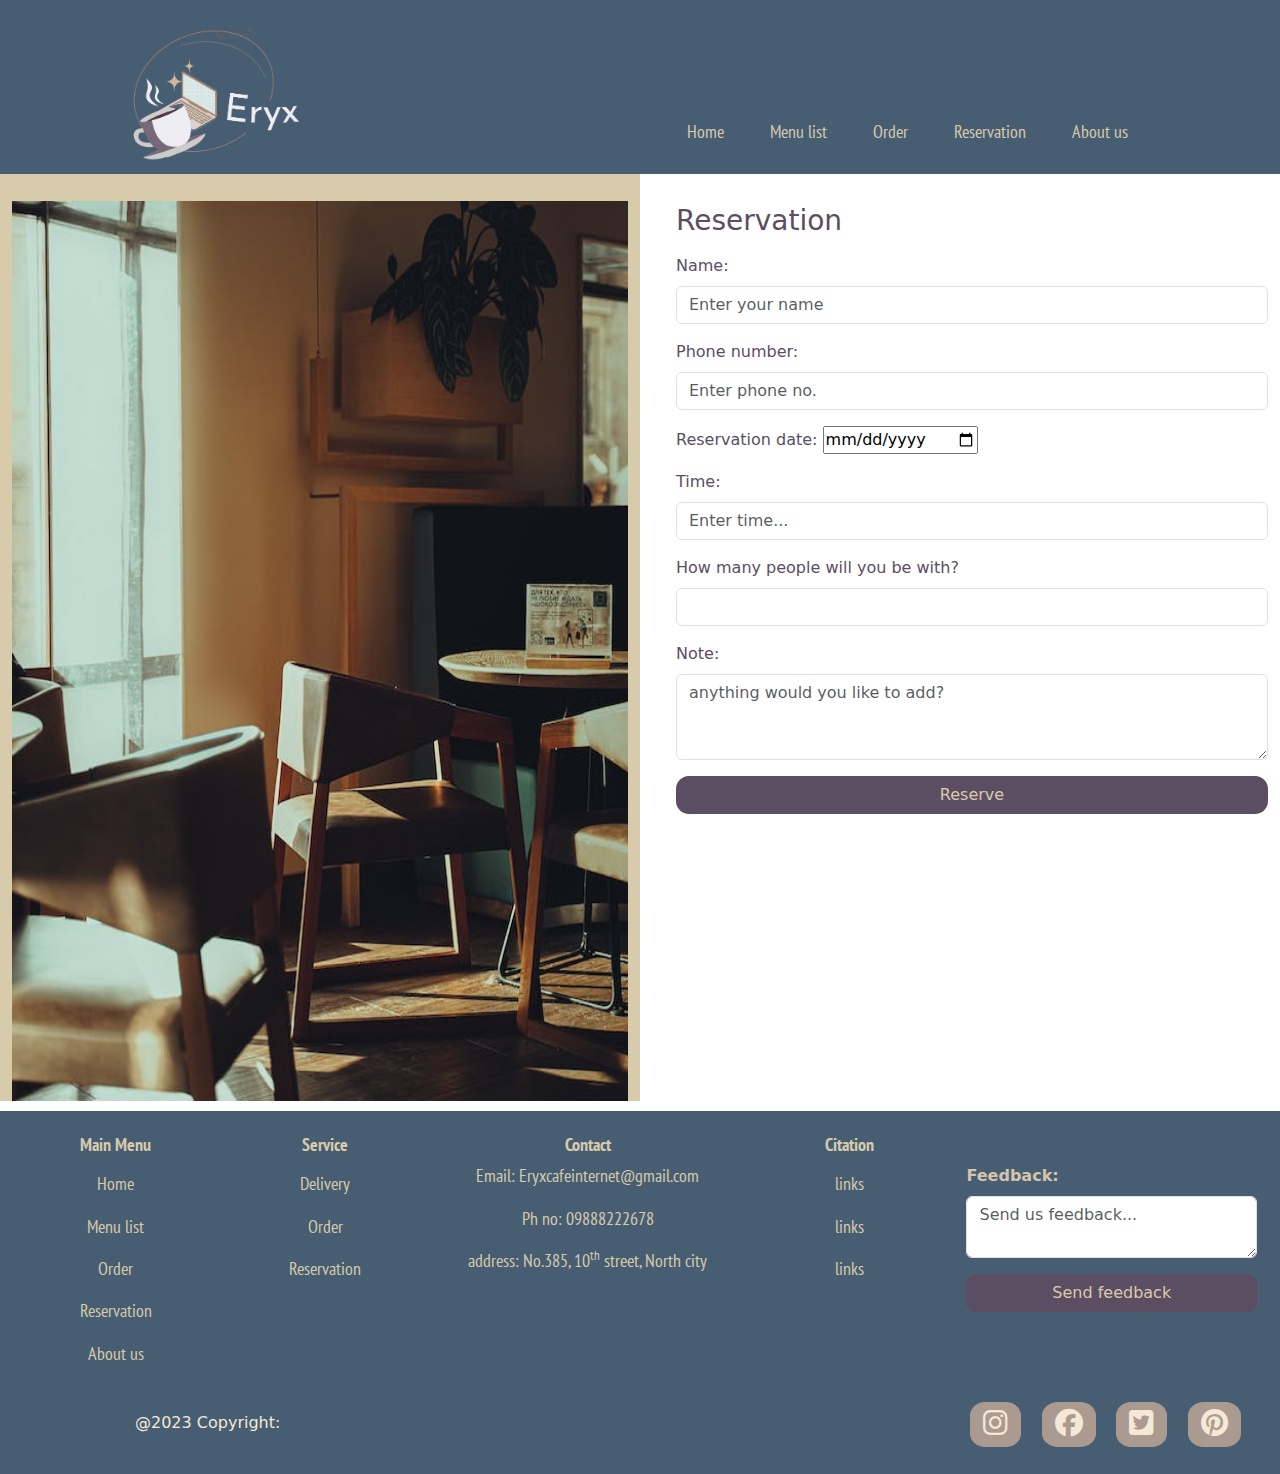
<file: eryx/pages/reservation.html>
<!DOCTYPE html>
<html lang="en">
<head>
	<meta charset="utf-8">
	<meta name="viewport" content="width=device-width, initial-scale=1">
	<title>Menu</title>

    <link rel="stylesheet" type="text/css" href="../style.css">
    <link rel="icon" type="image/icon" href="../img/logo.png" sizes="50">
    <!-- bootstrap links -->
	<link href="https://cdn.jsdelivr.net/npm/bootstrap@5.0.2/dist/css/bootstrap.min.css" rel="stylesheet"/>

	<script src="https://cdn.jsdelivr.net/npm/@popperjs/core@2.11.5/dist/umd/popper.min.js" integrity="sha384-Xe+8cL9oJa6tN/veChSP7q+mnSPaj5Bcu9mPX5F5xIGE0DVittaqT5lorf0EI7Vk" crossorigin="anonymous"></script>
	<script src="https://cdn.jsdelivr.net/npm/bootstrap@5.2.0/dist/js/bootstrap.min.js" integrity="sha384-ODmDIVzN+pFdexxHEHFBQH3/9/vQ9uori45z4JjnFsRydbmQbmL5t1tQ0culUzyK" crossorigin="anonymous"></script>
	<!-- bootstrap links -->

	<!-- fontawsome link -->
	<link rel="stylesheet" type="text/css" href="https://cdnjs.cloudflare.com/ajax/libs/font-awesome/6.1.2/css/all.min.css">
	<!-- fontaawsome -->



    <!-- Fonts -->
    <link rel="preconnect" href="https://fonts.googleapis.com">
    <link rel="preconnect" href="https://fonts.gstatic.com" crossorigin>
    <link href="https://fonts.googleapis.com/css2?family=PT+Sans+Narrow&display=swap" rel="stylesheet">
    
    <link rel="preconnect" href="https://fonts.googleapis.com">
    <link rel="preconnect" href="https://fonts.gstatic.com" crossorigin>
    <link href="https://fonts.googleapis.com/css2?family=Tilt+Neon&display=swap" rel="stylesheet">
    <!-- end fonts -->

    
</head>
<body>
      <!-- start nav -->
    <nav class="navbar navbar-expand-lg" id="nav">
        <div class="container-fluid">
  
          <!-- logo -->
          <a class="navbar-brand" href="index.html"><img src="../img/logo.png" id="logo" alt="logo"></a>
  
  
          <!-- start toggler button -->
          <button class="navbar-toggler" type="button" data-bs-toggle="collapse" data-bs-target="#collapsediv">
              <i class="fa fa-navicon"></i>
          </button>
          <!-- end toggler button -->
  
          
          <div class="collapse navbar-collapse" id="collapsediv">
            <ul class="navbar-nav" id="navv">
              <li class="nav-item">
                <a class="nav-link" href="../index.html">Home</a>
              </li>  
              
              
              <li class="nav-item">
                <a class="nav-link" href="menu.html">Menu list</a>
              </li>
  
  
              <li class="nav-item">
                <a class="nav-link" href="order.html">Order</a>
              </li>   
              <li class="nav-item">
                <a class="nav-link" href="reservation.html">Reservation</a>
              </li>  
              <li class="nav-item">
                <a class="nav-link" href="about.html">About us</a>
              </li>   
            </ul>
          </div>
        </div>
      </nav>
      <!-- end nav -->
      <!-- start reservation -->
      <div class="container-fluid">
          <div class="row">
              <div class="col-lg-6 col-sm-12" id="resvdiv">
                  <img src="../img/resv.jpeg" alt="reservation" id="resv">
              </div>
              <div class="col-lg-6 col-sm-12" id="reserv">
                  <form class="ms-4">
                      <h3>Reservation</h3>
                      <div class="mt-3">
                          <label for="name" class="form-label">Name:</label>
                          <input type="text" name="name" id="name" class="form-control" rows="4" placeholder="Enter your name">
                      </div>
                      <div class="mt-3">
                          <label for="phone" class="form-label">Phone number:</label>
                          <input type="numbers" name="numbers" id="ph" class="form-control" rows="4" placeholder="Enter phone no.">
                      </div>
                      <div class="mt-3">
                          <label>Reservation date:</label>
                          <input type="date" name="date" placeholder="data" required/>
                      </div>
                      <div class="mt-3">
                          <label for="time" class="form-label">Time:</label>
                          <input type="numbers" name="time" class="form-control" rows="4" placeholder="Enter time...">
                      </div>
                      <div class="mt-3">
                          <label for="reservation" class="form-label">How many people will you be with?</label>
                          <input type="text" name="people" class="form-control" rows="4">
                      </div>
                      <div class="mt-3">
                          <label for="note" class="form-label">Note:</label>
                          <textarea type="text" name="note" class="form-control" id="note" rows="3" placeholder="anything would you like to add?"></textarea>
                      </div>
                       <div class="mt-3 d-grid">
                           <button type="submit" id="signup" class="btn" onclick="alert('Your seat have been reserved!!')">
                            Reserve
                          </button>
                       </div> 
                  </form>
              </div>
          </div>
      </div>
      <!-- end reservation -->




       <!-- start footer -->
      <footer>
        <div class="container-fluid" id="footer">
             <div class="row">
                <div class="col-lg-2 col-md-6 col-sm-12">
                   <h5 class="text-center" id="foot"><b>Main Menu</b></h5>
                        <ul class="navbar-nav text-center">
                            <li class="nav-item">
                                <a class="nav-link" href="../index.html">Home</a>
                            </li>
                            <li class="nav-item">
                                <a class="nav-link" href="menu.html">Menu list</a>
                            </li>
                            <li class="nav-item">
                                <a class="nav-link" href="order.html">Order</a>
                            </li>
                            <li class="nav-item">
                                <a class="nav-link" href="reservation.html">Reservation</a>
                            </li>
                            <li class="nav-item">
                                <a class="nav-link" href="about.html">About us</a>
                            </li>
                        </ul>
                    </div>
                <div class="col-lg-2 col-md-6 col-sm-12">
                    <h5 class="text-center" id="foot"><b>Service</b></h5>
                    <ul class="navbar-nav text-center">
                        <li class="nav-item">
                           <a class="nav-link" href="order.html">Delivery</a>
                        </li>
                        <li class="nav-item">
                           <a class="nav-link" href="order.html">Order</a>
                        </li>
                        <li class="nav-item">
                           <a class="nav-link" href="reservation.html">Reservation</a>
                        </li>
                    </ul>
                </div>

                <div class="col-lg-3 col-md-6 col-sm-12">
                    <h5 class="text-center" id="foot"><b>Contact</b></h5>
                    <div class="text-center" id="foot">
                        <p>Email: Eryxcafeinternet@gmail.com</p>
                        <p>Ph no: 09888222678</p>
                        <p>address: No.385, 10<sup>th</sup> street, North city</p>
                    </div>
                </div>

                <div class="col-lg-2 col-md-6 col-sm-12">
                    <h5 class="text-center" id="foot"><b>Citation</b></h5>
                    <div class="text-center">
                        <ul class="navbar-nav text-center">
                            <li class="nav-item">
                               <a class="nav-link" href="citation.docx">links</a>
                            </li>
                            <li class="nav-item">
                               <a class="nav-link" href="citation.docx">links</a>
                            </li>
                            <li class="nav-item">
                               <a class="nav-link" href="citation.docx">links</a>
                            </li>
                        </ul>
                    </div>
                </div>
                <div class="col-lg-3 col-md-6 col-sm-12">
                    <div class="feedback">
                        <form class="feedback">
                            <div>
                                <label><b>Feedback:</b></label>
                                <textarea class="form-control mt-2" id="message" rows="" placeholder="Send us feedback..."></textarea>
                                <div class="mt-3 d-grid">
                                    <button type="submit" id="febacsub" class="btn" onclick="alert('Thank you for your feed back!!')">Send feedback</button>
                                </div>
                            </div>   
                        </form>
                    </div>
                </div>
             </div>
             <div class="container-fluid">
                 <div class="row">
                     <div class="col-lg-6 col-md-6 col-sm-12 mt-3">
                         <p class="last">@2023 Copyright:</p>
                     </div>
                     <div class="col-lg-6 col-md-6 col-sm-12 mt-3" id="smedia">
                        <a class="btn btn-floating m-1" id="smico" href="https://www.instagram.com/"><i class="fa-brands fa-instagram"></i></a>
                
                        <a class="btn btn-floating m-1" id="smico" href="https://www.facebook.com/"><i class="fa-brands fa-facebook"></i></a>
                    
                        <a class="btn btn-floating m-1" id="smico" href="https://twitter.com/?lang=en"><i class="fa-brands fa-square-twitter"></i></a>
                     
                        <a class="btn btn-floating m-1" id="smico" href="https://www.pinterest.com/"><i class="fa-brands fa-pinterest"></i></a>
                     </div>
                </div>
             </div>
        </div>
      </footer>
     <!-- end footer -->
   
</body>
</html>
</file>
<file: eryx/style.css>
body{
    overflow-x: hidden;
}
li{
    list-style-type: none;
}
/* first page */
/* nav */
#logo{
    margin-top: 13px;
    margin-left: 70%;
    height: 15vh;
}
#nav{
    background: #475E72;
    height: 22vh;
    height: auto;
}
#navv{
    margin-top: 10vh;
    margin-left: 45%;
}
#navv a, .navbar-nav a, h4{
    font-family: 'PT Sans Narrow', sans-serif;
    font-size: 1.1em;
    color: #D8CBAC;
}
#navv a{
    margin-right: 30px;
}
.navbar-nav a:hover{
	color: #AB9A8F;
}
#navv a:hover{
	color: #AB9A8F;
}
/* end nav */




/* intro header aka banner*/
.intro{
    padding-left: 90px;
    padding-right: 100px;
    color: #5C4E62;
    font-family: 'Tilt Neon', cursive;
}

#banner{
    font-family: 'Tilt Neon', cursive;
    padding-left: 17%;
    padding-right: 23%;
}
#signup, #signup a{
    background: #5C4E62;
    border-radius: 13px;
    color: #D8CBAC;
    text-decoration: none;
}
.btn:hover, #signup a:hover, #febacsub:hover{
    background-color: #D6C4AB !important;
    color: #67576e !important;
}
#bannerimg{
    width: 100%;
    margin-top: 90px;
    margin-bottom: 80px;
}
/* ad n etc tec */
#service, #services{
    background: #D6C4AB;
    height: 65vh;
    padding-left: 45px;
    padding-right: 45px;
    padding-top: 50px;
}
#service{
    padding-bottom: 30px;
    color: #5C4E62;
}
#creamy{
    margin-top: 34px;
    max-width: 100%;
    height: 54vh;
    margin-bottom: 30px;
}
#services{
    background: #475E72;
    height: auto;
}
#bobaimg{
    height: 40vh;
    margin-bottom: 50px;
    display: block;
    margin-left: auto;
    margin-right: auto;
}
#boba, #services{
    color: #D6C4AB;
    padding-bottom: 30px;
}

#carrot{
    background-color: #F4E8D6;
    height: 65vh;
    padding-left: 45px;
    padding-right: 45px;
    padding-top: 65px;
    color: #5C4E62;
}
#serimg{
    background: #5C4E62;
}
#carrotcake{
    display: block;
    margin-left: auto;
    margin-right: auto;
    max-width: 100%;
    height: 40vh;
}
#promo{
    background: #475E72;
}
#promo img{
    height: 60vh;
    padding-top: 20px;
    padding-bottom: 20px;
    max-width: 100%;
}
#promot{
    color: #5C4E62;
    padding-left: 50px;
    padding-bottom: 20px;
    padding-top: 20px;
    background: #F4E8D6;
}
/* sign up */
form{
    color: #5C4E62;
    padding-top: 30px;
    padding-bottom: 30px;
}
#signupdiv{
    background-color: #5C4E62;

}
#signupimg{
    margin-top: 20px;
    max-width: 100%;
    height: 85vh;
    margin-bottom: 40px;
}
/* end home page */







/* start menu page*/
#pill{
    border-right: 2px solid #AB9A8F;
}
#pill a{
    background-color: white;
    color: #67576e;
    font-family: 'Tilt Neon', cursive;
}
#pill a:focus, #pill a:active{
    background-color: #5C4E62;
    color: #F4E8D6;
}
#menu{
    color: #5C4E62;
}
.menu-it{
    border-top: 1px solid #AB9A8F;
    margin-top: 30px;
    margin-right: ;
    margin-left: 100px;
    border-radius: 50%;
    height: 20vh;
    padding-bottom: 30px;
}
.menu-it:hover{
    height: 21vh;
}
.txtt{
    color: #5C4E62;
    font-size: 1.1em;
    margin-left: 30px;
    margin-top: 70px;
    font-family: 'Tilt Neon', cursive;
}
.tab-pane b{
    font-size: 1.5em;
    margin-left: 20px;
}
.menudiv:hover, .menudiv:active{
    background-color: #D6C4AB;
    font-size: 1em;
}

.menudiv{
    border-bottom: 2px solid #D8CBAC;
}
#buy, #buyy{
    margin-top: 10px;
    text-align: left;
    color: #475E72;
}
/*end menu*/





/*order*/
#ord{
    padding-top: 20px;
}
#ord label{
    color: #5C4E62;
}
#pay{
    height: 8vh;
    margin-left: 10px;
    cursor: pointer;
}
#paypay, #resv{
    height: 80vh;
    max-width: 100%;
    margin-top: 10vh;
    display: block;
    margin-left: auto;
    margin-right: auto;
}
.paymg{
    background: #D8CBAC;
}
/*end order*/





/*reservation*/
#reserv label{
    color: #5C4E62;
}
#resvdiv{
    background: #D8CBAC;
}
#resv{
    height: 100vh;
    margin-top: 3vh;
}
/*end reservation*/




/*abt us*/
#mapp{
    display: block;
    margin-right: auto;
    margin-left: auto;
    font-family: 'Tilt Neon', cursive;
    color: #475E72;
}
.text{
    color: #5C4E62;
    margin-left: 110px;
    font-family: 'Tilt Neon', cursive;
    height: 70vh;
    height: auto;
}
#purpose{
    color: #5C4E62;
    margin-top: 30px;
    font-family: 'Tilt Neon', cursive;
}
.picc{
    margin-top: 30px;
    margin-left: 100px;
    border-radius: 50%;
    height: 25vh;
    margin-bottom: 30px;
}
#about{
    background: #D6C4AB;
    height: auto;
}
.intt{
    height: 50vh;
    height: auto;
    color: #D8CBAC;
    font-family: 'Tilt Neon', cursive;
}
.inth{
    padding-top: 10px;
    padding-bottom: 10px;
    color: #D8CBAC;
    background: #475E72;
    font-family: 'Tilt Neon', cursive;
}
.intimg{
    height: 44vh;
    max-width: 100%;
    margin-top: 10vh;
    margin-bottom: 40px;
    display: block;
    margin-right: auto;
    margin-left: auto;
}
/*end abt us




/*footer*/
#foot{
    font-size: 1.1em;
    /* text-align: center; */
    color: #D8CBAC;
    font-family: 'PT Sans Narrow', sans-serif;

}
#footer{
    height: 60vh;
    background: #475E72;
    padding: 23px;
    margin-top: 10px;
    height: auto;
}
.last{
    color: #F4E8D6;
    padding-top: 20px;
    margin-left: 100px;
}
#smedia{
    text-align: right;
    font-size: 2.5em;
}
#smico{
    border: 1px solid #AB9A8F;
    background-color: #AB9A8F;
    border-radius: 30%;
}
#smedia a:hover{
    background-color: #5C4E62 !important;
    color: #67576e;
    border: none;
}
.feedback{
    color: #D6C4AB;
}
#febacsub{
    background: #5C4E62;
    border-radius: 9px;
    color: #D8CBAC;
}
i{
    color:#F4E8D6; 
    font-size:28px;
}
</file>
